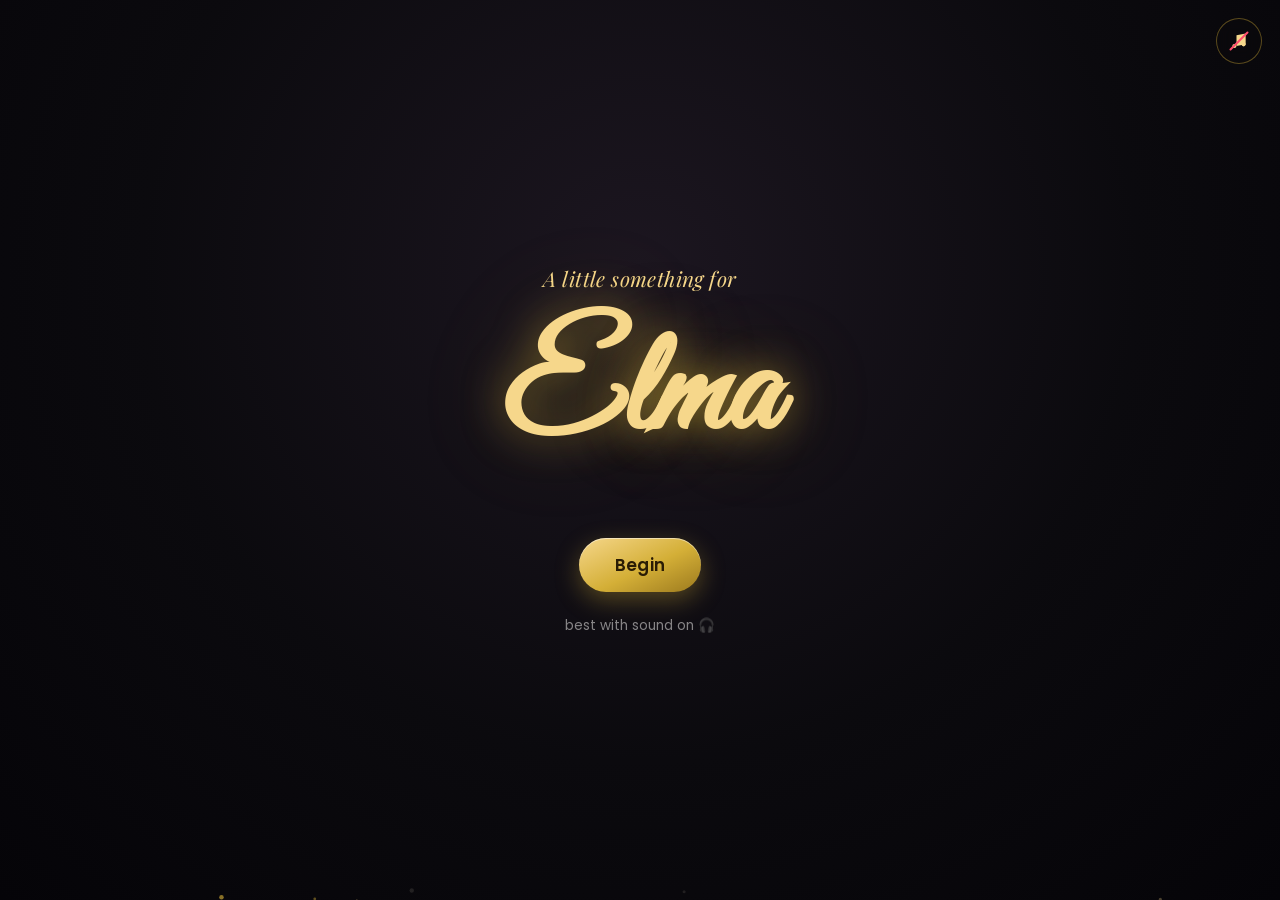
<file: index.html>
<!DOCTYPE html>
<html lang="en">
<head>
<meta charset="UTF-8">
<meta name="viewport" content="width=device-width, initial-scale=1, viewport-fit=cover">
<title>Happy Birthday, Elma</title>
<meta name="description" content="A little cinematic surprise for Elma.">
<link rel="icon" href="data:image/svg+xml,<svg xmlns=%22http://www.w3.org/2000/svg%22 viewBox=%220 0 100 100%22><text y=%22.9em%22 font-size=%2290%22>🎂</text></svg>">
<link rel="preconnect" href="https://fonts.googleapis.com">
<link rel="preconnect" href="https://fonts.gstatic.com" crossorigin>
<link href="https://fonts.googleapis.com/css2?family=Great+Vibes&family=Playfair+Display:ital,wght@0,500;0,600;0,700;1,500&family=Poppins:wght@300;400;500;600;700&family=Caveat:wght@500;600;700&display=swap" rel="stylesheet">
<link rel="stylesheet" href="style.css">
</head>
<body>

<canvas id="bg-canvas" aria-hidden="true"></canvas>
<canvas id="fx-canvas" aria-hidden="true"></canvas>

<button id="music-toggle" type="button" aria-pressed="false" aria-label="Play background music">
  <svg class="icon-note" viewBox="0 0 24 24" width="20" height="20" aria-hidden="true">
    <path fill="currentColor" d="M9 18V5l11-2v13"></path>
    <circle cx="6.5" cy="18" r="2.5" fill="currentColor"></circle>
    <circle cx="17.5" cy="16" r="2.5" fill="currentColor"></circle>
  </svg>
  <span class="mute-slash" aria-hidden="true"></span>
</button>

<main id="app">

  <!-- ================= OPENING ================= -->
  <section class="scene" id="scene-opening">
    <div class="scene-inner center-stage">
      <p class="opening-eyebrow fade-in-el">A little something for</p>
      <h1 class="opening-name fade-in-el">Elma</h1>
      <button id="begin-btn" class="btn btn-gold fade-in-el" type="button">Begin</button>
      <p class="opening-hint fade-in-el">best with sound on 🎧</p>
    </div>
  </section>

  <!-- ================= SCENE 1 — 3·2·1 BIRTHDAY ================= -->
  <section class="scene" id="scene-1">
    <div class="scene1-lines" aria-hidden="true"></div>
    <div class="scene-inner center-stage">

      <div class="countdown-wrap" id="countdown-wrap">
        <span class="countdown-number" id="countdown-number">3</span>
      </div>

      <div class="hero-reveal" id="hero-reveal">
        <p class="hero-eyebrow">Happy Birthday</p>
        <h1 class="hero-name">Elma</h1>
      </div>

      <div class="cake-stage" id="cake-stage">
        <svg class="cake-svg" viewBox="0 0 320 220" xmlns="http://www.w3.org/2000/svg">
          <defs>
            <radialGradient id="plateGlow" cx="50%" cy="40%" r="60%">
              <stop offset="0%" stop-color="#3a2f10"></stop>
              <stop offset="100%" stop-color="#0b0a0e" stop-opacity="0"></stop>
            </radialGradient>
            <linearGradient id="chocBottom" x1="0" y1="0" x2="0" y2="1">
              <stop offset="0%" stop-color="#6b4022"></stop>
              <stop offset="55%" stop-color="#472a15"></stop>
              <stop offset="100%" stop-color="#2c1a0d"></stop>
            </linearGradient>
            <linearGradient id="chocTop" x1="0" y1="0" x2="0" y2="1">
              <stop offset="0%" stop-color="#7a4c28"></stop>
              <stop offset="55%" stop-color="#4f3018"></stop>
              <stop offset="100%" stop-color="#301c0e"></stop>
            </linearGradient>
            <linearGradient id="goldDrip" x1="0" y1="0" x2="0" y2="1">
              <stop offset="0%" stop-color="#f6d78b"></stop>
              <stop offset="55%" stop-color="#d4af37"></stop>
              <stop offset="100%" stop-color="#9c7a1e"></stop>
            </linearGradient>
            <linearGradient id="roseRibbon" x1="0" y1="0" x2="0" y2="1">
              <stop offset="0%" stop-color="#ffc2d1"></stop>
              <stop offset="100%" stop-color="#e0607e"></stop>
            </linearGradient>
            <radialGradient id="roseCenter" cx="50%" cy="35%" r="65%">
              <stop offset="0%" stop-color="#fff3df"></stop>
              <stop offset="100%" stop-color="#f6d78b"></stop>
            </radialGradient>
            <linearGradient id="candleGrad" x1="0" y1="0" x2="1" y2="0">
              <stop offset="0%" stop-color="#f6d78b"></stop>
              <stop offset="50%" stop-color="#ffffff"></stop>
              <stop offset="100%" stop-color="#d4af37"></stop>
            </linearGradient>
            <radialGradient id="flameOuter" cx="50%" cy="70%" r="60%">
              <stop offset="0%" stop-color="#fff3c4"></stop>
              <stop offset="40%" stop-color="#ffb347"></stop>
              <stop offset="100%" stop-color="#ff7a3d" stop-opacity="0"></stop>
            </radialGradient>
            <filter id="flameGlow" x="-100%" y="-100%" width="300%" height="300%">
              <feGaussianBlur stdDeviation="3.2" result="b"></feGaussianBlur>
              <feMerge>
                <feMergeNode in="b"></feMergeNode>
                <feMergeNode in="SourceGraphic"></feMergeNode>
              </feMerge>
            </filter>
          </defs>

          <ellipse cx="160" cy="196" rx="150" ry="20" fill="url(#plateGlow)"></ellipse>
          <ellipse cx="160" cy="192" rx="124" ry="10" fill="#000" opacity="0.35"></ellipse>
          <ellipse cx="160" cy="188" rx="122" ry="8" fill="#d4af37" opacity="0.5"></ellipse>

          <rect x="52" y="118" width="216" height="72" rx="14" fill="url(#chocBottom)"></rect>
          <path d="M52,118 L268,118 L268,124 C264.4,131.0 258.9,135.7 256.0,135.7 C253.1,135.7 247.6,131.0 244.0,124.0 C240.4,138.7 234.9,148.4 232.0,148.4 C229.1,148.4 223.6,138.7 220.0,124.0 C216.4,130.0 210.9,134.0 208.0,134.0 C205.1,134.0 199.6,130.0 196.0,124.0 C192.4,130.0 186.9,134.0 184.0,134.0 C181.1,134.0 175.6,130.0 172.0,124.0 C168.4,135.9 162.9,143.8 160.0,143.8 C157.1,143.8 151.6,135.9 148.0,124.0 C144.4,135.6 138.9,143.3 136.0,143.3 C133.1,143.3 127.6,135.6 124.0,124.0 C120.4,132.5 114.9,138.1 112.0,138.1 C109.1,138.1 103.6,132.5 100.0,124.0 C96.4,134.8 90.9,142.0 88.0,142.0 C85.1,142.0 79.6,134.8 76.0,124.0 C72.4,130.7 66.9,135.2 64.0,135.2 C61.1,135.2 55.6,130.7 52.0,124.0 Z" fill="url(#goldDrip)" opacity="0.92"></path>

          <rect x="52" y="160" width="216" height="8" fill="url(#roseRibbon)" opacity="0.9"></rect>
          <g class="ribbon-bow" transform="translate(160,164)">
            <path d="M0,0 C-4,-9 -17,-9 -17,0 C-17,7 -6,5.5 0,0 Z" fill="url(#roseRibbon)"></path>
            <path d="M0,0 C4,-9 17,-9 17,0 C17,7 6,5.5 0,0 Z" fill="url(#roseRibbon)"></path>
            <rect x="-4" y="-4" width="8" height="8" rx="2" fill="#fff3df"></rect>
          </g>

          <rect x="100" y="60" width="120" height="64" rx="10" fill="url(#chocTop)"></rect>
          <path d="M100,60 L220,60 L220,66 C217.4,78.0 213.5,86.1 211.4,86.1 C209.4,86.1 205.4,78.0 202.9,66.0 C200.3,83.4 196.3,94.9 194.3,94.9 C192.2,94.9 188.3,83.4 185.7,66.0 C183.1,82.3 179.2,93.2 177.1,93.2 C175.1,93.2 171.1,82.3 168.6,66.0 C166.0,81.7 162.1,92.2 160.0,92.2 C157.9,92.2 154.0,81.7 151.4,66.0 C148.9,87.8 144.9,102.3 142.9,102.3 C140.8,102.3 136.9,87.8 134.3,66.0 C131.7,83.0 127.8,94.3 125.7,94.3 C123.7,94.3 119.7,83.0 117.1,66.0 C114.6,81.6 110.6,92.0 108.6,92.0 C106.5,92.0 102.6,81.6 100.0,66.0 Z" fill="#241207"></path>

          <g class="frosting-dots">
            <circle cx="106" cy="60" r="5" fill="#fff3df"></circle>
            <circle cx="122" cy="58" r="5" fill="#fff3df"></circle>
            <circle cx="138" cy="60" r="5" fill="#fff3df"></circle>
            <circle cx="160" cy="57" r="5.5" fill="#fff3df"></circle>
            <circle cx="182" cy="60" r="5" fill="#fff3df"></circle>
            <circle cx="198" cy="58" r="5" fill="#fff3df"></circle>
            <circle cx="214" cy="60" r="5" fill="#fff3df"></circle>
          </g>

          <g class="sprinkles">
            <circle cx="130" cy="80" r="2.4" fill="#ffb3c6"></circle>
            <circle cx="150" cy="95" r="2" fill="#f6d78b"></circle>
            <circle cx="175" cy="82" r="2.2" fill="#ffffff"></circle>
            <circle cx="190" cy="100" r="2" fill="#ff8fa3"></circle>
            <circle cx="205" cy="85" r="2.3" fill="#f6d78b"></circle>
          </g>

          <g class="sugar-roses">
            <g transform="translate(128,50) scale(0.85)">
              <ellipse cx="0" cy="-5" rx="4" ry="6" fill="#ffc2d1" transform="rotate(0)"></ellipse>
              <ellipse cx="0" cy="-5" rx="4" ry="6" fill="#ff8fa3" transform="rotate(72)"></ellipse>
              <ellipse cx="0" cy="-5" rx="4" ry="6" fill="#ffc2d1" transform="rotate(144)"></ellipse>
              <ellipse cx="0" cy="-5" rx="4" ry="6" fill="#ff8fa3" transform="rotate(216)"></ellipse>
              <ellipse cx="0" cy="-5" rx="4" ry="6" fill="#ffc2d1" transform="rotate(288)"></ellipse>
              <circle r="2.6" fill="url(#roseCenter)"></circle>
            </g>
            <g transform="translate(192,50) scale(0.85)">
              <ellipse cx="0" cy="-5" rx="4" ry="6" fill="#ff8fa3" transform="rotate(0)"></ellipse>
              <ellipse cx="0" cy="-5" rx="4" ry="6" fill="#ffc2d1" transform="rotate(72)"></ellipse>
              <ellipse cx="0" cy="-5" rx="4" ry="6" fill="#ff8fa3" transform="rotate(144)"></ellipse>
              <ellipse cx="0" cy="-5" rx="4" ry="6" fill="#ffc2d1" transform="rotate(216)"></ellipse>
              <ellipse cx="0" cy="-5" rx="4" ry="6" fill="#ff8fa3" transform="rotate(288)"></ellipse>
              <circle r="2.6" fill="url(#roseCenter)"></circle>
            </g>
            <g transform="translate(110,62) scale(0.6)">
              <ellipse cx="0" cy="-5" rx="4" ry="6" fill="#ffc2d1" transform="rotate(0)"></ellipse>
              <ellipse cx="0" cy="-5" rx="4" ry="6" fill="#ff8fa3" transform="rotate(72)"></ellipse>
              <ellipse cx="0" cy="-5" rx="4" ry="6" fill="#ffc2d1" transform="rotate(144)"></ellipse>
              <ellipse cx="0" cy="-5" rx="4" ry="6" fill="#ff8fa3" transform="rotate(216)"></ellipse>
              <ellipse cx="0" cy="-5" rx="4" ry="6" fill="#ffc2d1" transform="rotate(288)"></ellipse>
              <circle r="2.6" fill="url(#roseCenter)"></circle>
            </g>
            <g transform="translate(210,62) scale(0.6)">
              <ellipse cx="0" cy="-5" rx="4" ry="6" fill="#ff8fa3" transform="rotate(0)"></ellipse>
              <ellipse cx="0" cy="-5" rx="4" ry="6" fill="#ffc2d1" transform="rotate(72)"></ellipse>
              <ellipse cx="0" cy="-5" rx="4" ry="6" fill="#ff8fa3" transform="rotate(144)"></ellipse>
              <ellipse cx="0" cy="-5" rx="4" ry="6" fill="#ffc2d1" transform="rotate(216)"></ellipse>
              <ellipse cx="0" cy="-5" rx="4" ry="6" fill="#ff8fa3" transform="rotate(288)"></ellipse>
              <circle r="2.6" fill="url(#roseCenter)"></circle>
            </g>
          </g>

          <g id="candle-flame" class="flame-group" tabindex="0" role="button" aria-label="Blow out the candle">
            <rect x="155" y="30" width="10" height="32" rx="2" fill="url(#candleGrad)"></rect>
            <rect x="155" y="42" width="10" height="4" fill="#ff4d6d" opacity="0.85"></rect>
            <g class="flame" filter="url(#flameGlow)">
              <ellipse cx="160" cy="18" rx="10" ry="14" fill="url(#flameOuter)"></ellipse>
              <ellipse cx="160" cy="21" rx="4" ry="7" fill="#fff9e8"></ellipse>
            </g>
            <circle class="smoke-puff" cx="160" cy="16" r="2" fill="#cfcfd6" opacity="0"></circle>
            <circle cx="160" cy="18" r="22" fill="transparent"></circle>
          </g>
        </svg>
        <p class="candle-caption" id="candle-caption">Make a wish, Elma 🕯️</p>
      </div>

      <button id="scene1-continue-btn" class="btn btn-outline appear" type="button">Continue</button>
    </div>
  </section>

  <!-- ================= SCENE 2 — SPRING / FUN ================= -->
  <section class="scene" id="scene-2">
    <div class="spring-sky"></div>
    <div class="spring-sun"></div>
    <div class="birds-layer" id="birds-layer-2" aria-hidden="true"></div>
    <div class="spring-hills"></div>

    <svg class="plants plants-left" viewBox="0 0 140 320" xmlns="http://www.w3.org/2000/svg" aria-hidden="true">
      <path d="M20,320 C10,240 30,180 18,100" stroke="#2f6b3d" stroke-width="6" fill="none" stroke-linecap="round"></path>
      <g class="leaf leaf-a"><ellipse cx="18" cy="150" rx="26" ry="12" fill="#5cb270" transform="rotate(-30 18 150)"></ellipse></g>
      <g class="leaf leaf-b"><ellipse cx="14" cy="200" rx="30" ry="13" fill="#3f8a4f" transform="rotate(20 14 200)"></ellipse></g>
      <g class="leaf leaf-c"><ellipse cx="22" cy="250" rx="28" ry="12" fill="#5cb270" transform="rotate(-15 22 250)"></ellipse></g>
      <circle class="bud" cx="18" cy="98" r="10" fill="#ffc2d1"></circle>
      <circle class="bud" cx="18" cy="98" r="5" fill="#ff8fa3"></circle>
    </svg>

    <svg class="plants plants-right" viewBox="0 0 140 320" xmlns="http://www.w3.org/2000/svg" aria-hidden="true">
      <path d="M120,320 C132,230 108,170 122,90" stroke="#2f6b3d" stroke-width="6" fill="none" stroke-linecap="round"></path>
      <g class="leaf leaf-a"><ellipse cx="122" cy="140" rx="28" ry="13" fill="#3f8a4f" transform="rotate(28 122 140)"></ellipse></g>
      <g class="leaf leaf-b"><ellipse cx="128" cy="195" rx="30" ry="13" fill="#5cb270" transform="rotate(-22 128 195)"></ellipse></g>
      <g class="leaf leaf-c"><ellipse cx="118" cy="245" rx="26" ry="12" fill="#3f8a4f" transform="rotate(16 118 245)"></ellipse></g>
      <circle class="bud" cx="122" cy="88" r="10" fill="#ffe1ea"></circle>
      <circle class="bud" cx="122" cy="88" r="5" fill="#ffb3c6"></circle>
    </svg>

    <div class="grass-strip" aria-hidden="true"></div>

    <div class="scene-inner center-stage scene2-inner">
      <p class="reveal-line scene2-line">Hmm... look who's a year older today 👀</p>
      <p class="reveal-line scene2-line">Don't worry — still the same Angry Bird we all love 🕊️ </p>
      <p class="reveal-line scene2-line scene2-line-small">(just a little wiser now. maybe.) 😌</p>
      <button id="scene2-continue-btn" class="btn btn-outline appear" type="button">Keep Going</button>
    </div>
  </section>

  <!-- ================= SCENE 3a — YES / NO ================= -->
  <section class="scene" id="scene-yesno">
    <div class="balloon-layer" id="balloon-layer-yesno" aria-hidden="true"></div>
    <div class="scene-inner center-stage">
      <div class="yesno-card">
        <p class="yesno-question">Do you want to see something special for you?</p>
        <div class="yesno-buttons">
          <button id="yes-btn" class="btn btn-gold" type="button">Yes 💛</button>
          <button id="no-btn" class="btn btn-outline" type="button">No</button>
        </div>
        <p class="no-reaction" id="no-reaction-text" aria-live="polite"></p>
        <p class="yesno-nudge" id="yesno-nudge">(just say yes 😉)</p>
      </div>
    </div>
  </section>

  <!-- ================= SCENE 6 — NO REACTION (optional branch) ================= -->
  <section class="scene" id="scene-6">
    <div class="ember-glow" aria-hidden="true"></div>
    <div class="scene-inner center-stage">
      <svg class="scene6-bird" viewBox="0 0 160 160" xmlns="http://www.w3.org/2000/svg" aria-hidden="true">
        <g class="bird-shake">
          <path class="wing wing-left" d="M60,85 C30,75 15,90 10,75 C25,70 45,68 60,78 Z" fill="#c23a4d"></path>
          <path class="wing wing-right" d="M100,85 C130,75 145,90 150,75 C135,70 115,68 100,78 Z" fill="#c23a4d"></path>
          <ellipse cx="80" cy="95" rx="42" ry="36" fill="#ff4d6d"></ellipse>
          <circle cx="80" cy="55" r="30" fill="#ff4d6d"></circle>
          <path class="brow brow-left" d="M56,44 L70,50" stroke="#3a0d16" stroke-width="4" stroke-linecap="round"></path>
          <path class="brow brow-right" d="M104,44 L90,50" stroke="#3a0d16" stroke-width="4" stroke-linecap="round"></path>
          <circle cx="68" cy="56" r="6" fill="#1a0509"></circle>
          <circle cx="92" cy="56" r="6" fill="#1a0509"></circle>
          <path d="M72,66 L88,66 L80,78 Z" fill="#f6d78b"></path>
          <path d="M64,28 L70,10 M78,24 L80,6 M92,28 L86,10" stroke="#c23a4d" stroke-width="5" stroke-linecap="round"></path>
          <path class="steam steam-1" d="M30,40 C26,32 34,28 30,20" stroke="#ffd6de" stroke-width="2.4" fill="none" stroke-linecap="round"></path>
          <path class="steam steam-2" d="M130,40 C134,32 126,28 130,20" stroke="#ffd6de" stroke-width="2.4" fill="none" stroke-linecap="round"></path>
        </g>
      </svg>
      <p class="reveal-line scene6-line scene6-line-big">OKAY. THAT'S IT. 😤</p>
      <p class="reveal-line scene6-line">Someone's being a real Angry Bird right now 🦅💢</p>
      <p class="reveal-line scene6-line scene6-line-small">Let's go back and try that Yes button, shall we?</p>
      <button id="goback-btn" class="btn btn-outline appear" type="button">Go Back</button>
    </div>
  </section>

  <!-- ================= SCENE 3b — THREE GIFTS ================= -->
  <section class="scene" id="scene-gifts">
    <div class="balloon-layer" id="balloon-layer-gifts" aria-hidden="true"></div>
    <div class="scene-inner center-stage">
      <p class="gifts-heading reveal-line">Pick a gift... any gift 🎁</p>

      <div class="gifts-row">
        <div class="gift-box gift-left" data-gift="left" tabindex="0" role="button" aria-label="Open the left gift">
          <span class="gift-tag">?</span>
          <div class="gift-box-inner">
            <div class="gift-envelope"><span class="envelope-flap"></span></div>
            <div class="gift-lid"><span class="gift-ribbon-v"></span><span class="gift-bow"></span></div>
            <div class="gift-body"><span class="gift-ribbon-v"></span><span class="gift-ribbon-h"></span></div>
          </div>
        </div>

        <div class="gift-box gift-center" data-gift="center" tabindex="0" role="button" aria-label="Open the center gift">
          <span class="gift-tag">?</span>
          <div class="gift-box-inner">
            <div class="gift-envelope"><span class="envelope-flap"></span></div>
            <div class="gift-lid"><span class="gift-ribbon-v"></span><span class="gift-bow"></span></div>
            <div class="gift-body"><span class="gift-ribbon-v"></span><span class="gift-ribbon-h"></span></div>
          </div>
        </div>

        <div class="gift-box gift-right" data-gift="right" tabindex="0" role="button" aria-label="Open the right gift">
          <span class="gift-tag">?</span>
          <div class="gift-box-inner">
            <div class="gift-envelope"><span class="envelope-flap"></span></div>
            <div class="gift-lid"><span class="gift-ribbon-v"></span><span class="gift-bow"></span></div>
            <div class="gift-body"><span class="gift-ribbon-v"></span><span class="gift-ribbon-h"></span></div>
          </div>
        </div>
      </div>

      <button id="gifts-next-btn" class="btn btn-gold appear" type="button">Next</button>
    </div>

    <div class="message-panel" id="message-panel" aria-hidden="true">
      <div class="message-panel-card">
        <button id="message-close-btn" class="message-close" type="button" aria-label="Close">✕</button>
      <div class="message-panel-photo" id="message-panel-photo">
  <img src="centerpic.jpeg"
       alt=""
       class="real-photo"
       style="width: 110%; max-width: none; height: 300px; object-fit: cover; margin-left: -5%;"
       onload="this.classList.add('loaded'); this.nextElementSibling.style.display='none';"
       onerror="this.style.display='none';">
          <div class="photo-placeholder">
            <svg viewBox="0 0 48 48" width="34" height="34" aria-hidden="true"><path fill="currentColor" d="M9 12h4l2-3h14l2 3h4a3 3 0 013 3v20a3 3 0 01-3 3H9a3 3 0 01-3-3V15a3 3 0 013-3z" opacity=".5"></path><circle cx="24" cy="25" r="7" fill="currentColor"></circle></svg>
            <span>drop centerpic.jpeg into a "set image" folder next to index.html</span>
          </div>
        </div>
        <h3 class="message-panel-title" id="message-panel-title"></h3>
        <div class="message-panel-body" id="message-panel-body"></div>
      </div>
    </div>
  </section>

  <!-- ================= SCENE 4 — NEXT EXCITEMENT ================= -->
  <section class="scene" id="scene-4">
    <div class="crystal-bg"></div>
    <div class="birds-layer" id="birds-layer-4" aria-hidden="true"></div>
    <div class="curtain-strips side-left" aria-hidden="true">
      <span class="curtain-strip tone-crystal"></span><span class="curtain-strip tone-crystal"></span><span class="curtain-strip tone-crystal"></span><span class="curtain-strip tone-crystal"></span><span class="curtain-strip tone-crystal"></span>
    </div>
    <div class="curtain-strips side-right" aria-hidden="true">
      <span class="curtain-strip tone-crystal"></span><span class="curtain-strip tone-crystal"></span><span class="curtain-strip tone-crystal"></span><span class="curtain-strip tone-crystal"></span><span class="curtain-strip tone-crystal"></span>
    </div>
    <div class="scene-inner center-stage">
      <p class="reveal-line scene4-line scene4-line-big">One more thing before tonight ends... ✨</p>
      <p class="reveal-line scene4-line">Something special is still waiting for you.</p>
      <p class="reveal-line scene4-line scene4-line-finale">One Last Special Thing&hellip;</p>
      <button id="scene4-continue-btn" class="btn btn-outline btn-crystal appear" type="button">Continue</button>
    </div>
  </section>

  <!-- ================= SCENE 5 — CURTAIN -> FINAL GIFT REVEAL ================= -->
  <section class="scene" id="scene-5">
    <div class="room-bg" aria-hidden="true"></div>
    <div class="room-floor" aria-hidden="true"></div>

    <div class="curtain-strips side-left" aria-hidden="true">
      <span class="curtain-strip tone-gold"></span><span class="curtain-strip tone-gold"></span><span class="curtain-strip tone-gold"></span><span class="curtain-strip tone-gold"></span><span class="curtain-strip tone-gold"></span>
    </div>
    <div class="curtain-strips side-right" aria-hidden="true">
      <span class="curtain-strip tone-gold"></span><span class="curtain-strip tone-gold"></span><span class="curtain-strip tone-gold"></span><span class="curtain-strip tone-gold"></span><span class="curtain-strip tone-gold"></span>
    </div>

    <div class="scene-inner center-stage">
      <div class="final-gift-frame">
       <img src="lastgift.jpg" alt="A gift for Elma" class="final-gift-photo"
     style="width: 112%; max-width: none; margin-left: -6%; height: 100%; object-fit: cover;"
     onload="this.classList.add('loaded'); this.nextElementSibling.style.display='none';"
     onerror="this.style.display='none';">
        <div class="final-gift-placeholder">
          <svg viewBox="0 0 48 48" width="30" height="30" aria-hidden="true"><path fill="currentColor" d="M9 12h4l2-3h14l2 3h4a3 3 0 013 3v20a3 3 0 01-3 3H9a3 3 0 01-3-3V15a3 3 0 013-3z" opacity=".5"></path><circle cx="24" cy="25" r="7" fill="currentColor"></circle></svg>
          <span>drop lastgift.jpg into the "set image" folder</span>
        </div>
      </div>
      <div class="final-gift-shadow" aria-hidden="true"></div>

      <p class="final-caption appear" id="scene5-caption">It's all for you, Elma. Smile, And Enjoy Yawarrr😉💖✨</p>
      <button id="scene5-continue-btn" class="btn btn-outline appear" type="button">Continue</button>
    </div>
  </section>

  <!-- ================= FINAL ENDING ================= -->
  <section class="scene" id="scene-final">
    <div class="scene-inner center-stage">
      <div class="final-card">
        <p class="final-line">My dearest Elma,</p>
        <p class="final-line">Another year around the sun, and somehow you just keep getting better. I hope today reminded you how loved you are.</p>
        <p class="final-line">We're not what we used to be, but some part of what we had still means something to me — and I don't think that ever fully goes away.</p>
        <p class="final-line">Thank you for the friendship we had, and for everything I learned from knowing you. This whole thing — every scene, every button, every small detail — was made with real care, because you deserve that.</p>
        <p class="final-line final-signoff">Happy Birthday, Angry Bird.🕊️💛</p>
      </div>
      <button id="replay-btn" class="btn btn-gold appear" type="button">Replay</button>
    </div>
  </section>

</main>

<script src="particles.js"></script>
<script src="animations.js"></script>
<script src="music.js"></script>
<script src="gifts.js"></script>
<script src="scenes.js"></script>
<script src="script.js"></script>
</body>
</html>
</file>
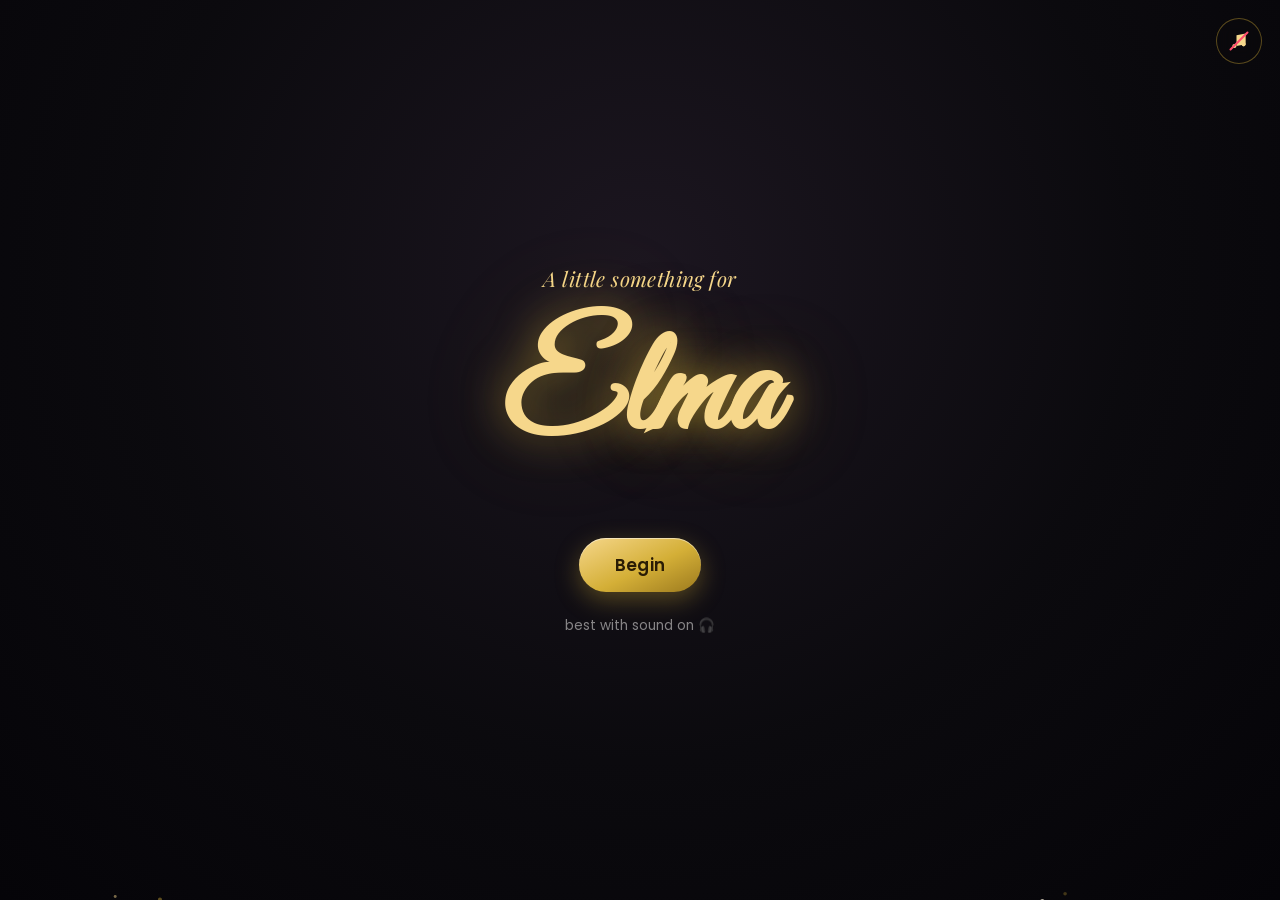
<file: Demo/index.html>
<!DOCTYPE html>
<html lang="en">
<head>
<meta charset="UTF-8">
<meta name="viewport" content="width=device-width, initial-scale=1, viewport-fit=cover">
<title>Happy Birthday, Elma</title>
<meta name="description" content="A little cinematic surprise for Elma.">
<link rel="icon" href="data:image/svg+xml,<svg xmlns=%22http://www.w3.org/2000/svg%22 viewBox=%220 0 100 100%22><text y=%22.9em%22 font-size=%2290%22>🎂</text></svg>">
<link rel="preconnect" href="https://fonts.googleapis.com">
<link rel="preconnect" href="https://fonts.gstatic.com" crossorigin>
<link href="https://fonts.googleapis.com/css2?family=Great+Vibes&family=Playfair+Display:ital,wght@0,500;0,600;0,700;1,500&family=Poppins:wght@300;400;500;600;700&family=Caveat:wght@500;600;700&display=swap" rel="stylesheet">
<link rel="stylesheet" href="style.css">
</head>
<body>

<canvas id="bg-canvas" aria-hidden="true"></canvas>
<canvas id="fx-canvas" aria-hidden="true"></canvas>

<button id="music-toggle" type="button" aria-pressed="false" aria-label="Play background music">
  <svg class="icon-note" viewBox="0 0 24 24" width="20" height="20" aria-hidden="true">
    <path fill="currentColor" d="M9 18V5l11-2v13"></path>
    <circle cx="6.5" cy="18" r="2.5" fill="currentColor"></circle>
    <circle cx="17.5" cy="16" r="2.5" fill="currentColor"></circle>
  </svg>
  <span class="mute-slash" aria-hidden="true"></span>
</button>

<main id="app">

  <!-- ================= OPENING ================= -->
  <section class="scene" id="scene-opening">
    <div class="scene-inner center-stage">
      <p class="opening-eyebrow fade-in-el">A little something for</p>
      <h1 class="opening-name fade-in-el">Elma</h1>
      <button id="begin-btn" class="btn btn-gold fade-in-el" type="button">Begin</button>
      <p class="opening-hint fade-in-el">best with sound on 🎧</p>
    </div>
  </section>

  <!-- ================= SCENE 1 — 3·2·1 BIRTHDAY ================= -->
  <section class="scene" id="scene-1">
    <div class="scene1-lines" aria-hidden="true"></div>
    <div class="scene-inner center-stage">

      <div class="countdown-wrap" id="countdown-wrap">
        <span class="countdown-number" id="countdown-number">3</span>
      </div>

      <div class="hero-reveal" id="hero-reveal">
        <p class="hero-eyebrow">Happy Birthday</p>
        <h1 class="hero-name">Elma</h1>
      </div>

      <div class="cake-stage" id="cake-stage">
        <svg class="cake-svg" viewBox="0 0 320 220" xmlns="http://www.w3.org/2000/svg">
          <defs>
            <radialGradient id="plateGlow" cx="50%" cy="40%" r="60%">
              <stop offset="0%" stop-color="#3a2f10"></stop>
              <stop offset="100%" stop-color="#0b0a0e" stop-opacity="0"></stop>
            </radialGradient>
            <linearGradient id="chocBottom" x1="0" y1="0" x2="0" y2="1">
              <stop offset="0%" stop-color="#6b4022"></stop>
              <stop offset="55%" stop-color="#472a15"></stop>
              <stop offset="100%" stop-color="#2c1a0d"></stop>
            </linearGradient>
            <linearGradient id="chocTop" x1="0" y1="0" x2="0" y2="1">
              <stop offset="0%" stop-color="#7a4c28"></stop>
              <stop offset="55%" stop-color="#4f3018"></stop>
              <stop offset="100%" stop-color="#301c0e"></stop>
            </linearGradient>
            <linearGradient id="goldDrip" x1="0" y1="0" x2="0" y2="1">
              <stop offset="0%" stop-color="#f6d78b"></stop>
              <stop offset="55%" stop-color="#d4af37"></stop>
              <stop offset="100%" stop-color="#9c7a1e"></stop>
            </linearGradient>
            <linearGradient id="roseRibbon" x1="0" y1="0" x2="0" y2="1">
              <stop offset="0%" stop-color="#ffc2d1"></stop>
              <stop offset="100%" stop-color="#e0607e"></stop>
            </linearGradient>
            <radialGradient id="roseCenter" cx="50%" cy="35%" r="65%">
              <stop offset="0%" stop-color="#fff3df"></stop>
              <stop offset="100%" stop-color="#f6d78b"></stop>
            </radialGradient>
            <linearGradient id="candleGrad" x1="0" y1="0" x2="1" y2="0">
              <stop offset="0%" stop-color="#f6d78b"></stop>
              <stop offset="50%" stop-color="#ffffff"></stop>
              <stop offset="100%" stop-color="#d4af37"></stop>
            </linearGradient>
            <radialGradient id="flameOuter" cx="50%" cy="70%" r="60%">
              <stop offset="0%" stop-color="#fff3c4"></stop>
              <stop offset="40%" stop-color="#ffb347"></stop>
              <stop offset="100%" stop-color="#ff7a3d" stop-opacity="0"></stop>
            </radialGradient>
            <filter id="flameGlow" x="-100%" y="-100%" width="300%" height="300%">
              <feGaussianBlur stdDeviation="3.2" result="b"></feGaussianBlur>
              <feMerge>
                <feMergeNode in="b"></feMergeNode>
                <feMergeNode in="SourceGraphic"></feMergeNode>
              </feMerge>
            </filter>
          </defs>

          <ellipse cx="160" cy="196" rx="150" ry="20" fill="url(#plateGlow)"></ellipse>
          <ellipse cx="160" cy="192" rx="124" ry="10" fill="#000" opacity="0.35"></ellipse>
          <ellipse cx="160" cy="188" rx="122" ry="8" fill="#d4af37" opacity="0.5"></ellipse>

          <rect x="52" y="118" width="216" height="72" rx="14" fill="url(#chocBottom)"></rect>
          <path d="M52,118 L268,118 L268,124 C264.4,131.0 258.9,135.7 256.0,135.7 C253.1,135.7 247.6,131.0 244.0,124.0 C240.4,138.7 234.9,148.4 232.0,148.4 C229.1,148.4 223.6,138.7 220.0,124.0 C216.4,130.0 210.9,134.0 208.0,134.0 C205.1,134.0 199.6,130.0 196.0,124.0 C192.4,130.0 186.9,134.0 184.0,134.0 C181.1,134.0 175.6,130.0 172.0,124.0 C168.4,135.9 162.9,143.8 160.0,143.8 C157.1,143.8 151.6,135.9 148.0,124.0 C144.4,135.6 138.9,143.3 136.0,143.3 C133.1,143.3 127.6,135.6 124.0,124.0 C120.4,132.5 114.9,138.1 112.0,138.1 C109.1,138.1 103.6,132.5 100.0,124.0 C96.4,134.8 90.9,142.0 88.0,142.0 C85.1,142.0 79.6,134.8 76.0,124.0 C72.4,130.7 66.9,135.2 64.0,135.2 C61.1,135.2 55.6,130.7 52.0,124.0 Z" fill="url(#goldDrip)" opacity="0.92"></path>

          <rect x="52" y="160" width="216" height="8" fill="url(#roseRibbon)" opacity="0.9"></rect>
          <g class="ribbon-bow" transform="translate(160,164)">
            <path d="M0,0 C-4,-9 -17,-9 -17,0 C-17,7 -6,5.5 0,0 Z" fill="url(#roseRibbon)"></path>
            <path d="M0,0 C4,-9 17,-9 17,0 C17,7 6,5.5 0,0 Z" fill="url(#roseRibbon)"></path>
            <rect x="-4" y="-4" width="8" height="8" rx="2" fill="#fff3df"></rect>
          </g>

          <rect x="100" y="60" width="120" height="64" rx="10" fill="url(#chocTop)"></rect>
          <path d="M100,60 L220,60 L220,66 C217.4,78.0 213.5,86.1 211.4,86.1 C209.4,86.1 205.4,78.0 202.9,66.0 C200.3,83.4 196.3,94.9 194.3,94.9 C192.2,94.9 188.3,83.4 185.7,66.0 C183.1,82.3 179.2,93.2 177.1,93.2 C175.1,93.2 171.1,82.3 168.6,66.0 C166.0,81.7 162.1,92.2 160.0,92.2 C157.9,92.2 154.0,81.7 151.4,66.0 C148.9,87.8 144.9,102.3 142.9,102.3 C140.8,102.3 136.9,87.8 134.3,66.0 C131.7,83.0 127.8,94.3 125.7,94.3 C123.7,94.3 119.7,83.0 117.1,66.0 C114.6,81.6 110.6,92.0 108.6,92.0 C106.5,92.0 102.6,81.6 100.0,66.0 Z" fill="#241207"></path>

          <g class="frosting-dots">
            <circle cx="106" cy="60" r="5" fill="#fff3df"></circle>
            <circle cx="122" cy="58" r="5" fill="#fff3df"></circle>
            <circle cx="138" cy="60" r="5" fill="#fff3df"></circle>
            <circle cx="160" cy="57" r="5.5" fill="#fff3df"></circle>
            <circle cx="182" cy="60" r="5" fill="#fff3df"></circle>
            <circle cx="198" cy="58" r="5" fill="#fff3df"></circle>
            <circle cx="214" cy="60" r="5" fill="#fff3df"></circle>
          </g>

          <g class="sprinkles">
            <circle cx="130" cy="80" r="2.4" fill="#ffb3c6"></circle>
            <circle cx="150" cy="95" r="2" fill="#f6d78b"></circle>
            <circle cx="175" cy="82" r="2.2" fill="#ffffff"></circle>
            <circle cx="190" cy="100" r="2" fill="#ff8fa3"></circle>
            <circle cx="205" cy="85" r="2.3" fill="#f6d78b"></circle>
          </g>

          <g class="sugar-roses">
            <g transform="translate(128,50) scale(0.85)">
              <ellipse cx="0" cy="-5" rx="4" ry="6" fill="#ffc2d1" transform="rotate(0)"></ellipse>
              <ellipse cx="0" cy="-5" rx="4" ry="6" fill="#ff8fa3" transform="rotate(72)"></ellipse>
              <ellipse cx="0" cy="-5" rx="4" ry="6" fill="#ffc2d1" transform="rotate(144)"></ellipse>
              <ellipse cx="0" cy="-5" rx="4" ry="6" fill="#ff8fa3" transform="rotate(216)"></ellipse>
              <ellipse cx="0" cy="-5" rx="4" ry="6" fill="#ffc2d1" transform="rotate(288)"></ellipse>
              <circle r="2.6" fill="url(#roseCenter)"></circle>
            </g>
            <g transform="translate(192,50) scale(0.85)">
              <ellipse cx="0" cy="-5" rx="4" ry="6" fill="#ff8fa3" transform="rotate(0)"></ellipse>
              <ellipse cx="0" cy="-5" rx="4" ry="6" fill="#ffc2d1" transform="rotate(72)"></ellipse>
              <ellipse cx="0" cy="-5" rx="4" ry="6" fill="#ff8fa3" transform="rotate(144)"></ellipse>
              <ellipse cx="0" cy="-5" rx="4" ry="6" fill="#ffc2d1" transform="rotate(216)"></ellipse>
              <ellipse cx="0" cy="-5" rx="4" ry="6" fill="#ff8fa3" transform="rotate(288)"></ellipse>
              <circle r="2.6" fill="url(#roseCenter)"></circle>
            </g>
            <g transform="translate(110,62) scale(0.6)">
              <ellipse cx="0" cy="-5" rx="4" ry="6" fill="#ffc2d1" transform="rotate(0)"></ellipse>
              <ellipse cx="0" cy="-5" rx="4" ry="6" fill="#ff8fa3" transform="rotate(72)"></ellipse>
              <ellipse cx="0" cy="-5" rx="4" ry="6" fill="#ffc2d1" transform="rotate(144)"></ellipse>
              <ellipse cx="0" cy="-5" rx="4" ry="6" fill="#ff8fa3" transform="rotate(216)"></ellipse>
              <ellipse cx="0" cy="-5" rx="4" ry="6" fill="#ffc2d1" transform="rotate(288)"></ellipse>
              <circle r="2.6" fill="url(#roseCenter)"></circle>
            </g>
            <g transform="translate(210,62) scale(0.6)">
              <ellipse cx="0" cy="-5" rx="4" ry="6" fill="#ff8fa3" transform="rotate(0)"></ellipse>
              <ellipse cx="0" cy="-5" rx="4" ry="6" fill="#ffc2d1" transform="rotate(72)"></ellipse>
              <ellipse cx="0" cy="-5" rx="4" ry="6" fill="#ff8fa3" transform="rotate(144)"></ellipse>
              <ellipse cx="0" cy="-5" rx="4" ry="6" fill="#ffc2d1" transform="rotate(216)"></ellipse>
              <ellipse cx="0" cy="-5" rx="4" ry="6" fill="#ff8fa3" transform="rotate(288)"></ellipse>
              <circle r="2.6" fill="url(#roseCenter)"></circle>
            </g>
          </g>

          <g id="candle-flame" class="flame-group" tabindex="0" role="button" aria-label="Blow out the candle">
            <rect x="155" y="30" width="10" height="32" rx="2" fill="url(#candleGrad)"></rect>
            <rect x="155" y="42" width="10" height="4" fill="#ff4d6d" opacity="0.85"></rect>
            <g class="flame" filter="url(#flameGlow)">
              <ellipse cx="160" cy="18" rx="10" ry="14" fill="url(#flameOuter)"></ellipse>
              <ellipse cx="160" cy="21" rx="4" ry="7" fill="#fff9e8"></ellipse>
            </g>
            <circle class="smoke-puff" cx="160" cy="16" r="2" fill="#cfcfd6" opacity="0"></circle>
            <circle cx="160" cy="18" r="22" fill="transparent"></circle>
          </g>
        </svg>
        <p class="candle-caption" id="candle-caption">Make a wish, Elma 🕯️</p>
      </div>

      <button id="scene1-continue-btn" class="btn btn-outline appear" type="button">Continue</button>
    </div>
  </section>

  <!-- ================= SCENE 2 — SPRING / FUN ================= -->
  <section class="scene" id="scene-2">
    <div class="spring-sky"></div>
    <div class="spring-sun"></div>
    <div class="birds-layer" id="birds-layer-2" aria-hidden="true"></div>
    <div class="spring-hills"></div>

    <svg class="plants plants-left" viewBox="0 0 140 320" xmlns="http://www.w3.org/2000/svg" aria-hidden="true">
      <path d="M20,320 C10,240 30,180 18,100" stroke="#2f6b3d" stroke-width="6" fill="none" stroke-linecap="round"></path>
      <g class="leaf leaf-a"><ellipse cx="18" cy="150" rx="26" ry="12" fill="#5cb270" transform="rotate(-30 18 150)"></ellipse></g>
      <g class="leaf leaf-b"><ellipse cx="14" cy="200" rx="30" ry="13" fill="#3f8a4f" transform="rotate(20 14 200)"></ellipse></g>
      <g class="leaf leaf-c"><ellipse cx="22" cy="250" rx="28" ry="12" fill="#5cb270" transform="rotate(-15 22 250)"></ellipse></g>
      <circle class="bud" cx="18" cy="98" r="10" fill="#ffc2d1"></circle>
      <circle class="bud" cx="18" cy="98" r="5" fill="#ff8fa3"></circle>
    </svg>

    <svg class="plants plants-right" viewBox="0 0 140 320" xmlns="http://www.w3.org/2000/svg" aria-hidden="true">
      <path d="M120,320 C132,230 108,170 122,90" stroke="#2f6b3d" stroke-width="6" fill="none" stroke-linecap="round"></path>
      <g class="leaf leaf-a"><ellipse cx="122" cy="140" rx="28" ry="13" fill="#3f8a4f" transform="rotate(28 122 140)"></ellipse></g>
      <g class="leaf leaf-b"><ellipse cx="128" cy="195" rx="30" ry="13" fill="#5cb270" transform="rotate(-22 128 195)"></ellipse></g>
      <g class="leaf leaf-c"><ellipse cx="118" cy="245" rx="26" ry="12" fill="#3f8a4f" transform="rotate(16 118 245)"></ellipse></g>
      <circle class="bud" cx="122" cy="88" r="10" fill="#ffe1ea"></circle>
      <circle class="bud" cx="122" cy="88" r="5" fill="#ffb3c6"></circle>
    </svg>

    <div class="grass-strip" aria-hidden="true"></div>

    <div class="scene-inner center-stage scene2-inner">
      <p class="reveal-line scene2-line">Hmm... look who's a year older today 👀</p>
      <p class="reveal-line scene2-line">Don't worry — still the same Angry Bird we all love 🕊️ </p>
      <p class="reveal-line scene2-line scene2-line-small">(just a little wiser now. maybe.) 😌</p>
      <button id="scene2-continue-btn" class="btn btn-outline appear" type="button">Keep Going</button>
    </div>
  </section>

  <!-- ================= SCENE 3a — YES / NO ================= -->
  <section class="scene" id="scene-yesno">
    <div class="balloon-layer" id="balloon-layer-yesno" aria-hidden="true"></div>
    <div class="scene-inner center-stage">
      <div class="yesno-card">
        <p class="yesno-question">Do you want to see something special for you?</p>
        <div class="yesno-buttons">
          <button id="yes-btn" class="btn btn-gold" type="button">Yes 💛</button>
          <button id="no-btn" class="btn btn-outline" type="button">No</button>
        </div>
        <p class="no-reaction" id="no-reaction-text" aria-live="polite"></p>
        <p class="yesno-nudge" id="yesno-nudge">(just say yes 😉)</p>
      </div>
    </div>
  </section>

  <!-- ================= SCENE 6 — NO REACTION (optional branch) ================= -->
  <section class="scene" id="scene-6">
    <div class="ember-glow" aria-hidden="true"></div>
    <div class="scene-inner center-stage">
      <svg class="scene6-bird" viewBox="0 0 160 160" xmlns="http://www.w3.org/2000/svg" aria-hidden="true">
        <g class="bird-shake">
          <path class="wing wing-left" d="M60,85 C30,75 15,90 10,75 C25,70 45,68 60,78 Z" fill="#c23a4d"></path>
          <path class="wing wing-right" d="M100,85 C130,75 145,90 150,75 C135,70 115,68 100,78 Z" fill="#c23a4d"></path>
          <ellipse cx="80" cy="95" rx="42" ry="36" fill="#ff4d6d"></ellipse>
          <circle cx="80" cy="55" r="30" fill="#ff4d6d"></circle>
          <path class="brow brow-left" d="M56,44 L70,50" stroke="#3a0d16" stroke-width="4" stroke-linecap="round"></path>
          <path class="brow brow-right" d="M104,44 L90,50" stroke="#3a0d16" stroke-width="4" stroke-linecap="round"></path>
          <circle cx="68" cy="56" r="6" fill="#1a0509"></circle>
          <circle cx="92" cy="56" r="6" fill="#1a0509"></circle>
          <path d="M72,66 L88,66 L80,78 Z" fill="#f6d78b"></path>
          <path d="M64,28 L70,10 M78,24 L80,6 M92,28 L86,10" stroke="#c23a4d" stroke-width="5" stroke-linecap="round"></path>
          <path class="steam steam-1" d="M30,40 C26,32 34,28 30,20" stroke="#ffd6de" stroke-width="2.4" fill="none" stroke-linecap="round"></path>
          <path class="steam steam-2" d="M130,40 C134,32 126,28 130,20" stroke="#ffd6de" stroke-width="2.4" fill="none" stroke-linecap="round"></path>
        </g>
      </svg>
      <p class="reveal-line scene6-line scene6-line-big">OKAY. THAT'S IT. 😤</p>
      <p class="reveal-line scene6-line">Someone's being a real Angry Bird right now 🦅💢</p>
      <p class="reveal-line scene6-line scene6-line-small">Let's go back and try that Yes button, shall we?</p>
      <button id="goback-btn" class="btn btn-outline appear" type="button">Go Back</button>
    </div>
  </section>

  <!-- ================= SCENE 3b — THREE GIFTS ================= -->
  <section class="scene" id="scene-gifts">
    <div class="balloon-layer" id="balloon-layer-gifts" aria-hidden="true"></div>
    <div class="scene-inner center-stage">
      <p class="gifts-heading reveal-line">Pick a gift... any gift 🎁</p>

      <div class="gifts-row">
        <div class="gift-box gift-left" data-gift="left" tabindex="0" role="button" aria-label="Open the left gift">
          <span class="gift-tag">?</span>
          <div class="gift-box-inner">
            <div class="gift-envelope"><span class="envelope-flap"></span></div>
            <div class="gift-lid"><span class="gift-ribbon-v"></span><span class="gift-bow"></span></div>
            <div class="gift-body"><span class="gift-ribbon-v"></span><span class="gift-ribbon-h"></span></div>
          </div>
        </div>

        <div class="gift-box gift-center" data-gift="center" tabindex="0" role="button" aria-label="Open the center gift">
          <span class="gift-tag">?</span>
          <div class="gift-box-inner">
            <div class="gift-envelope"><span class="envelope-flap"></span></div>
            <div class="gift-lid"><span class="gift-ribbon-v"></span><span class="gift-bow"></span></div>
            <div class="gift-body"><span class="gift-ribbon-v"></span><span class="gift-ribbon-h"></span></div>
          </div>
        </div>

        <div class="gift-box gift-right" data-gift="right" tabindex="0" role="button" aria-label="Open the right gift">
          <span class="gift-tag">?</span>
          <div class="gift-box-inner">
            <div class="gift-envelope"><span class="envelope-flap"></span></div>
            <div class="gift-lid"><span class="gift-ribbon-v"></span><span class="gift-bow"></span></div>
            <div class="gift-body"><span class="gift-ribbon-v"></span><span class="gift-ribbon-h"></span></div>
          </div>
        </div>
      </div>

      <button id="gifts-next-btn" class="btn btn-gold appear" type="button">Next</button>
    </div>

    <div class="message-panel" id="message-panel" aria-hidden="true">
      <div class="message-panel-card">
        <button id="message-close-btn" class="message-close" type="button" aria-label="Close">✕</button>
      <div class="message-panel-photo" id="message-panel-photo">
  <img src="set%20image/centerpic.jpeg"
       alt=""
       class="real-photo"
       style="width: 110%; max-width: none; height: 300px; object-fit: cover; margin-left: -5%;"
       onload="this.classList.add('loaded'); this.nextElementSibling.style.display='none';"
       onerror="this.style.display='none';">
          <div class="photo-placeholder">
            <svg viewBox="0 0 48 48" width="34" height="34" aria-hidden="true"><path fill="currentColor" d="M9 12h4l2-3h14l2 3h4a3 3 0 013 3v20a3 3 0 01-3 3H9a3 3 0 01-3-3V15a3 3 0 013-3z" opacity=".5"></path><circle cx="24" cy="25" r="7" fill="currentColor"></circle></svg>
            <span>drop centerpic.jpeg into a "set image" folder next to index.html</span>
          </div>
        </div>
        <h3 class="message-panel-title" id="message-panel-title"></h3>
        <div class="message-panel-body" id="message-panel-body"></div>
      </div>
    </div>
  </section>

  <!-- ================= SCENE 4 — NEXT EXCITEMENT ================= -->
  <section class="scene" id="scene-4">
    <div class="crystal-bg"></div>
    <div class="birds-layer" id="birds-layer-4" aria-hidden="true"></div>
    <div class="curtain-strips side-left" aria-hidden="true">
      <span class="curtain-strip tone-crystal"></span><span class="curtain-strip tone-crystal"></span><span class="curtain-strip tone-crystal"></span><span class="curtain-strip tone-crystal"></span><span class="curtain-strip tone-crystal"></span>
    </div>
    <div class="curtain-strips side-right" aria-hidden="true">
      <span class="curtain-strip tone-crystal"></span><span class="curtain-strip tone-crystal"></span><span class="curtain-strip tone-crystal"></span><span class="curtain-strip tone-crystal"></span><span class="curtain-strip tone-crystal"></span>
    </div>
    <div class="scene-inner center-stage">
      <p class="reveal-line scene4-line scene4-line-big">One more thing before tonight ends... ✨</p>
      <p class="reveal-line scene4-line">Something special is still waiting for you.</p>
      <p class="reveal-line scene4-line scene4-line-finale">One Last Special Thing&hellip;</p>
      <button id="scene4-continue-btn" class="btn btn-outline btn-crystal appear" type="button">Continue</button>
    </div>
  </section>

  <!-- ================= SCENE 5 — CURTAIN -> FINAL GIFT REVEAL ================= -->
  <section class="scene" id="scene-5">
    <div class="room-bg" aria-hidden="true"></div>
    <div class="room-floor" aria-hidden="true"></div>

    <div class="curtain-strips side-left" aria-hidden="true">
      <span class="curtain-strip tone-gold"></span><span class="curtain-strip tone-gold"></span><span class="curtain-strip tone-gold"></span><span class="curtain-strip tone-gold"></span><span class="curtain-strip tone-gold"></span>
    </div>
    <div class="curtain-strips side-right" aria-hidden="true">
      <span class="curtain-strip tone-gold"></span><span class="curtain-strip tone-gold"></span><span class="curtain-strip tone-gold"></span><span class="curtain-strip tone-gold"></span><span class="curtain-strip tone-gold"></span>
    </div>

    <div class="scene-inner center-stage">
      <div class="final-gift-frame">
       <img src="set%20image/lastgift.jpg" alt="A gift for Elma" class="final-gift-photo"
     style="width: 112%; max-width: none; margin-left: -6%; height: 100%; object-fit: cover;"
     onload="this.classList.add('loaded'); this.nextElementSibling.style.display='none';"
     onerror="this.style.display='none';">
        <div class="final-gift-placeholder">
          <svg viewBox="0 0 48 48" width="30" height="30" aria-hidden="true"><path fill="currentColor" d="M9 12h4l2-3h14l2 3h4a3 3 0 013 3v20a3 3 0 01-3 3H9a3 3 0 01-3-3V15a3 3 0 013-3z" opacity=".5"></path><circle cx="24" cy="25" r="7" fill="currentColor"></circle></svg>
          <span>drop lastgift.jpg into the "set image" folder</span>
        </div>
      </div>
      <div class="final-gift-shadow" aria-hidden="true"></div>

      <p class="final-caption appear" id="scene5-caption">It's all for you, Elma. Smile, And Enjoy Yawarrr😉💖✨</p>
      <button id="scene5-continue-btn" class="btn btn-outline appear" type="button">Continue</button>
    </div>
  </section>

  <!-- ================= FINAL ENDING ================= -->
  <section class="scene" id="scene-final">
    <div class="scene-inner center-stage">
      <div class="final-card">
        <p class="final-line">My dearest Elma,</p>
        <p class="final-line">Another year around the sun, and somehow you just keep getting better. I hope today reminded you how loved you are.</p>
        <p class="final-line">We're not what we used to be, but some part of what we had still means something to me — and I don't think that ever fully goes away.</p>
        <p class="final-line">Thank you for the friendship we had, and for everything I learned from knowing you. This whole thing — every scene, every button, every small detail — was made with real care, because you deserve that.</p>
        <p class="final-line final-signoff">Happy Birthday, Angry Bird.🕊️💛</p>
      </div>
      <button id="replay-btn" class="btn btn-gold appear" type="button">Replay</button>
    </div>
  </section>

</main>

<script src="particles.js"></script>
<script src="animations.js"></script>
<script src="music.js"></script>
<script src="gifts.js"></script>
<script src="scenes.js"></script>
<script src="script.js"></script>
</body>
</html>
</file>
<file: style.css>
/* ==========================================================================
   ELMA'S BIRTHDAY — style.css
   A cinematic, scene-based experience. Black + Gold throughline, with one
   added "world" color per scene. See README.md for the full map of scenes.
   ========================================================================== */

:root {
  /* --- core stage --- */
  --black: #0b0a0e;
  --black-deep: #050408;
  --black-soft: #16131b;
  --black-card: #1c1720;

  /* --- gold thread (used in every scene) --- */
  --gold: #d4af37;
  --gold-light: #f6d78b;
  --gold-deep: #9c7a1e;
  --gold-pale: #fff3df;

  /* --- rose / party world --- */
  --rose: #ff4d6d;
  --rose-soft: #ff8fa3;
  --pink-pale: #ffc2d1;

  /* --- spring world (scene 2 only) --- */
  --spring-green: #5cb270;
  --spring-green-light: #9fdca0;
  --spring-green-deep: #2f6b3d;
  --sky-top: #a9d8e6;
  --sky-bottom: #ffd9a0;

  /* --- crystal world (scene 4 only) --- */
  --crystal: #f7f9fc;
  --crystal-blue: #d7ecf5;
  --silver: #c9d3dc;

  --white: #fdfcf9;
  --ink: #241a10;

  /* --- type --- */
  --font-script: 'Great Vibes', cursive;
  --font-heading: 'Playfair Display', Georgia, serif;
  --font-body: 'Poppins', -apple-system, BlinkMacSystemFont, sans-serif;
  --font-hand: 'Caveat', cursive;

  /* --- motion --- */
  --ease-cinematic: cubic-bezier(0.65, 0, 0.35, 1);
  --ease-soft: cubic-bezier(0.22, 1, 0.36, 1);
  --dur-scene: 0.9s;

  color-scheme: dark;
}

/* ==========================================================================
   Reset + base
   ========================================================================== */
* , *::before, *::after { box-sizing: border-box; }

html, body {
  margin: 0;
  padding: 0;
  width: 100%;
  height: 100%;
  overflow: hidden;
  background: var(--black);
  color: var(--white);
  font-family: var(--font-body);
  -webkit-font-smoothing: antialiased;
  text-rendering: optimizeLegibility;
}

h1, h2, h3, p { margin: 0; }

button {
  font-family: inherit;
  border: none;
  background: none;
  cursor: pointer;
  color: inherit;
}

svg { display: block; overflow: visible; }

::selection { background: var(--gold); color: var(--black); }

/* ==========================================================================
   Canvases (particle layers)
   ========================================================================== */
#bg-canvas, #fx-canvas {
  position: fixed;
  inset: 0;
  width: 100%;
  height: 100%;
  pointer-events: none;
}
#bg-canvas { z-index: 2; }
#fx-canvas { z-index: 60; }

/* ==========================================================================
   App shell / scenes
   ========================================================================== */
#app {
  position: fixed;
  inset: 0;
  width: 100%;
  height: 100%;
}

.scene {
  position: fixed;
  inset: 0;
  width: 100%;
  height: 100%;
  overflow: hidden;
  opacity: 0;
  visibility: hidden;
  pointer-events: none;
  transition: opacity var(--dur-scene) var(--ease-cinematic);
  background: var(--black);
}

.scene.active {
  opacity: 1;
  visibility: visible;
  pointer-events: auto;
  z-index: 5;
}

body.scene-transitioning .scene.active { filter: blur(0px); }
body.scene-transitioning { }
.scene {
  filter: blur(0px);
  transition: opacity var(--dur-scene) var(--ease-cinematic), filter var(--dur-scene) var(--ease-cinematic);
}
body.scene-transitioning .scene:not(.active) { filter: blur(6px); }

.scene-inner {
  position: relative;
  z-index: 5;
  width: 100%;
  height: 100%;
}

.center-stage {
  display: flex;
  flex-direction: column;
  align-items: center;
  justify-content: center;
  text-align: center;
  gap: 1.1rem;
  padding: 6vh 6vw;
  padding-top: calc(6vh + env(safe-area-inset-top, 0px));
  padding-bottom: calc(6vh + env(safe-area-inset-bottom, 0px));
  height: 100%;
}

.hidden { display: none !important; }

/* ==========================================================================
   Reveal / appear utilities
   ========================================================================== */
/* .reveal-line: staggered by JS (App.Animations.revealLines) adding .show
   to each line in turn — used for scene2/scene6/scene4 dialogue and the
   final letter. */
.reveal-line {
  opacity: 0;
  transform: translateY(14px);
  transition: opacity 0.8s var(--ease-soft), transform 0.8s var(--ease-soft);
}
.reveal-line.show {
  opacity: 1;
  transform: translateY(0);
}

/* .fade-in-el: a fixed, CSS-only keyframe fade used only on the opening
   scene's four elements (order never changes, so per-element delays are
   hardcoded rather than JS-staggered). */
.fade-in-el { opacity: 0; }

.appear {
  opacity: 0;
  transform: translateY(16px);
  pointer-events: none;
  transition: opacity 0.7s var(--ease-soft), transform 0.7s var(--ease-soft);
}
.appear.show {
  opacity: 1;
  transform: translateY(0);
  pointer-events: auto;
}

/* ==========================================================================
   Buttons
   ========================================================================== */
.btn {
  position: relative;
  display: inline-flex;
  align-items: center;
  justify-content: center;
  font-family: var(--font-body);
  font-size: clamp(0.95rem, 2vw, 1.05rem);
  font-weight: 500;
  letter-spacing: 0.02em;
  padding: 0.85em 2.1em;
  border-radius: 999px;
  cursor: pointer;
  transition: transform 0.35s var(--ease-soft), box-shadow 0.35s var(--ease-soft), background 0.35s ease, color 0.35s ease;
  overflow: hidden;
  isolation: isolate;
  -webkit-tap-highlight-color: transparent;
}
.btn:active { transform: scale(0.96); }
.btn:focus-visible { outline: 2px solid var(--gold-light); outline-offset: 3px; }

.btn-gold {
  background: linear-gradient(155deg, var(--gold-light), var(--gold) 55%, var(--gold-deep));
  color: #2a1c05;
  font-weight: 600;
  box-shadow: 0 8px 24px rgba(212, 175, 55, 0.35), inset 0 1px 0 rgba(255,255,255,0.5);
}
.btn-gold:hover {
  transform: translateY(-2px);
  box-shadow: 0 12px 32px rgba(212, 175, 55, 0.5), inset 0 1px 0 rgba(255,255,255,0.6);
}

.btn-outline {
  background: rgba(255,255,255,0.03);
  color: var(--gold-light);
  border: 1px solid rgba(212, 175, 55, 0.45);
  backdrop-filter: blur(6px);
}
.btn-outline:hover {
  background: rgba(212, 175, 55, 0.12);
  border-color: var(--gold-light);
  transform: translateY(-2px);
}

.btn-crystal {
  color: var(--crystal);
  border-color: rgba(215, 236, 245, 0.5);
}
.btn-crystal:hover {
  background: rgba(215, 236, 245, 0.12);
  border-color: var(--crystal);
}

/* button ripple (spawned by script.js) */
.btn-ripple {
  position: absolute;
  border-radius: 50%;
  background: rgba(255,255,255,0.55);
  transform: scale(0);
  pointer-events: none;
  animation: rippleOut 0.65s ease-out forwards;
  z-index: 0;
}
@keyframes rippleOut {
  to { transform: scale(2.6); opacity: 0; }
}

/* ==========================================================================
   Music toggle
   ========================================================================== */
#music-toggle {
  position: fixed;
  top: calc(1.1rem + env(safe-area-inset-top, 0px));
  right: calc(1.1rem + env(safe-area-inset-right, 0px));
  z-index: 200;
  width: 46px;
  height: 46px;
  border-radius: 50%;
  display: flex;
  align-items: center;
  justify-content: center;
  background: rgba(11, 10, 14, 0.55);
  border: 1px solid rgba(212, 175, 55, 0.4);
  color: var(--gold-light);
  backdrop-filter: blur(8px);
  transition: transform 0.3s var(--ease-soft), border-color 0.3s ease, background 0.3s ease;
}
#music-toggle:hover { transform: scale(1.08); border-color: var(--gold-light); }
#music-toggle:active { transform: scale(0.94); }
#music-toggle .mute-slash {
  position: absolute;
  width: 2px;
  height: 26px;
  background: var(--rose);
  border-radius: 2px;
  transform: rotate(45deg) scaleY(0);
  transition: transform 0.25s var(--ease-soft);
}
#music-toggle[aria-pressed="false"] .mute-slash { transform: rotate(45deg) scaleY(1); }
#music-toggle .icon-note { transition: opacity 0.3s ease; }

/* ==========================================================================
   OPENING
   ========================================================================== */
#scene-opening {
  background: radial-gradient(ellipse at 50% 30%, #1c1620 0%, var(--black) 55%, var(--black-deep) 100%);
}
.opening-eyebrow {
  font-family: var(--font-heading);
  font-style: italic;
  font-size: clamp(1rem, 2.4vw, 1.3rem);
  color: var(--gold-light);
  letter-spacing: 0.02em;
}
.opening-name {
  font-family: var(--font-script);
  font-size: clamp(4.5rem, 18vw, 9rem);
  line-height: 1;
  color: var(--gold-light);
  text-shadow: 0 0 40px rgba(212, 175, 55, 0.55), 0 0 90px rgba(212, 175, 55, 0.25);
  margin: 0.1em 0 0.3em;
}
#begin-btn { margin-top: 0.6rem; }
.opening-hint {
  font-size: 0.85rem;
  color: rgba(253, 252, 249, 0.5);
  margin-top: 0.4rem;
}
#scene-opening .fade-in-el {
  animation: openingFadeUp 1s var(--ease-soft) forwards;
}
#scene-opening .opening-eyebrow { animation-delay: 0.2s; }
#scene-opening .opening-name { animation-delay: 0.5s; }
#scene-opening #begin-btn { animation-delay: 1.1s; }
#scene-opening .opening-hint { animation-delay: 1.5s; }
@keyframes openingFadeUp {
  from { opacity: 0; transform: translateY(18px); }
  to { opacity: 1; transform: translateY(0); }
}

/* ==========================================================================
   SCENE 1 — 3·2·1 BIRTHDAY
   ========================================================================== */
#scene-1 {
  background: radial-gradient(ellipse at 50% 20%, #241226 0%, var(--black) 50%, var(--black-deep) 100%);
}
.scene1-lines { position: absolute; inset: 0; z-index: 1; pointer-events: none; }

.countdown-wrap {
  position: absolute;
  inset: 0;
  display: flex;
  align-items: center;
  justify-content: center;
  z-index: 8;
}
.countdown-number {
  font-family: var(--font-heading);
  font-weight: 700;
  font-size: clamp(6rem, 26vw, 14rem);
  color: var(--gold-light);
  text-shadow: 0 0 60px rgba(212, 175, 55, 0.6);
  opacity: 0;
  transform: scale(0.4);
}
.countdown-number.pop {
  animation: countdownPop 0.85s var(--ease-cinematic) forwards;
}
@keyframes countdownPop {
  0% { opacity: 0; transform: scale(0.3); }
  35% { opacity: 1; transform: scale(1.15); }
  55% { transform: scale(0.96); }
  75% { transform: scale(1.03); }
  100% { opacity: 0; transform: scale(1.5); }
}

.hero-reveal {
  opacity: 0;
  transform: translateY(14px) scale(0.96);
  transition: opacity 1.1s var(--ease-soft), transform 1.1s var(--ease-soft);
}
.hero-reveal.show { opacity: 1; transform: translateY(0) scale(1); }
.hero-eyebrow {
  font-family: var(--font-heading);
  font-style: italic;
  font-weight: 500;
  font-size: clamp(1.1rem, 3vw, 1.6rem);
  color: var(--rose-soft);
  letter-spacing: 0.03em;
}
.hero-name {
  font-family: var(--font-script);
  font-size: clamp(4.2rem, 16vw, 8.5rem);
  line-height: 1;
  color: var(--gold-light);
  text-shadow: 0 0 50px rgba(212, 175, 55, 0.6), 0 0 100px rgba(255, 77, 109, 0.25);
  margin-top: 0.15em;
}

.cake-stage {
  margin-top: 0.5rem;
  opacity: 0;
  transform: translateY(30px) scale(0.9);
  transition: opacity 1s var(--ease-soft), transform 1s var(--ease-soft);
}
.cake-stage.show { opacity: 1; transform: translateY(0) scale(1); }
.cake-svg { width: min(72vw, 300px); height: auto; }
.flame-group { cursor: pointer; }
.flame { transform-origin: 160px 22px; animation: flicker 2.2s ease-in-out infinite; }
.flame-group.blown .flame { animation: none; opacity: 0; transition: opacity 0.4s ease; }
.flame-group.blown .smoke-puff { animation: smokeRise 1.4s ease-out forwards; }
@keyframes flicker {
  0%, 100% { transform: translateY(0) rotate(0deg) scaleY(1); }
  25% { transform: translateY(-1px) rotate(-3deg) scaleY(1.05); }
  50% { transform: translateY(0.5px) rotate(2deg) scaleY(0.95); }
  75% { transform: translateY(-0.5px) rotate(-2deg) scaleY(1.03); }
}
@keyframes smokeRise {
  0% { opacity: 0.7; transform: translateY(0) scale(1); }
  100% { opacity: 0; transform: translateY(-30px) scale(3); }
}
.candle-caption {
  margin-top: 0.9rem;
  font-family: var(--font-heading);
  font-style: italic;
  font-size: clamp(1rem, 2.4vw, 1.25rem);
  color: var(--gold-light);
  opacity: 0;
  transition: opacity 0.6s ease;
}
.candle-caption.show { opacity: 1; }

#scene1-continue-btn { margin-top: 0.8rem; }

/* ==========================================================================
   SCENE 2 — SPRING / FUN
   ========================================================================== */
#scene-2 { background: var(--sky-bottom); }
.spring-sky {
  position: absolute; inset: 0;
  background: linear-gradient(180deg, var(--sky-top) 0%, #cdeaf0 35%, var(--sky-bottom) 100%);
  z-index: 0;
}
.spring-sun {
  position: absolute;
  top: 8%; left: 50%;
  width: clamp(120px, 22vw, 220px);
  height: clamp(120px, 22vw, 220px);
  transform: translateX(-50%);
  border-radius: 50%;
  background: radial-gradient(circle, #fff8df 0%, #ffe9ad 45%, rgba(255,217,160,0) 75%);
  z-index: 1;
  animation: sunPulse 6s ease-in-out infinite;
}
@keyframes sunPulse {
  0%, 100% { opacity: 0.85; transform: translateX(-50%) scale(1); }
  50% { opacity: 1; transform: translateX(-50%) scale(1.06); }
}
.spring-hills {
  position: absolute; left: 0; right: 0; bottom: 0; height: 42%;
  background: linear-gradient(180deg, var(--spring-green-light) 0%, var(--spring-green) 55%, var(--spring-green-deep) 100%);
  border-radius: 50% 50% 0 0 / 18% 18% 0 0;
  z-index: 2;
}
.grass-strip {
  position: absolute; left: 0; right: 0; bottom: 0; height: 8%;
  background: repeating-linear-gradient(100deg, var(--spring-green-deep) 0 3px, var(--spring-green) 3px 6px);
  z-index: 3;
  transform-origin: bottom;
  animation: grassSway 4s ease-in-out infinite;
}
@keyframes grassSway {
  0%, 100% { transform: skewX(0deg); }
  50% { transform: skewX(1.2deg); }
}

.plants { position: absolute; bottom: 0; width: 140px; height: 60vh; max-height: 340px; z-index: 4; }
.plants-left { left: -6px; transform-origin: bottom center; }
.plants-right { right: -6px; transform-origin: bottom center; }
.plants .leaf { transform-origin: bottom center; animation: plantSway 5s ease-in-out infinite; }
.plants .leaf-a { animation-duration: 4.2s; }
.plants .leaf-b { animation-duration: 5.4s; animation-delay: 0.3s; }
.plants .leaf-c { animation-duration: 4.8s; animation-delay: 0.6s; }
.plants .bud { animation: budBob 3.6s ease-in-out infinite; transform-origin: center; }
@keyframes plantSway {
  0%, 100% { transform: rotate(-4deg); }
  50% { transform: rotate(4deg); }
}
@keyframes budBob {
  0%, 100% { transform: translateY(0) rotate(-3deg); }
  50% { transform: translateY(-3px) rotate(3deg); }
}

.scene2-inner { position: relative; z-index: 6; }
.scene2-line {
  font-family: var(--font-heading);
  font-size: clamp(1.15rem, 3.4vw, 1.7rem);
  color: var(--ink);
  background: rgba(253, 252, 249, 0.55);
  backdrop-filter: blur(4px);
  padding: 0.3em 0.7em;
  border-radius: 14px;
  max-width: 30ch;
}
.scene2-line-small {
  font-family: var(--font-body);
  font-style: normal;
  font-size: clamp(0.95rem, 2.4vw, 1.1rem);
  background: transparent;
}
#scene2-continue-btn {
  margin-top: 0.6rem;
  color: var(--spring-green-deep);
  border-color: rgba(47, 107, 61, 0.5);
  background: rgba(253, 252, 249, 0.5);
}
#scene2-continue-btn:hover { background: rgba(253, 252, 249, 0.75); border-color: var(--spring-green-deep); }

/* ==========================================================================
   BIRDS (shared component, spawned by animations.js)
   ========================================================================== */
.birds-layer { position: absolute; inset: 0; z-index: 5; pointer-events: none; overflow: visible; }
.bird-unit {
  position: absolute;
  will-change: transform;
  animation-name: birdFly;
  animation-timing-function: linear;
  animation-iteration-count: infinite;
}
.bird-unit .wing {
  transform-origin: 50% 50%;
  animation: wingFlap 0.42s ease-in-out infinite;
}
.bird-unit.slow .wing { animation-duration: 0.6s; }
@keyframes wingFlap {
  0%, 100% { transform: scaleY(1) rotate(0deg); }
  50% { transform: scaleY(0.35) rotate(10deg); }
}
@keyframes birdFly {
  0%   { transform: translate(-12vw, 0vh); }
  30%  { transform: translate(25vw, -8vh); }
  60%  { transform: translate(70vw, 3vh); }
  100% { transform: translate(112vw, -4vh); }
}
.bird-unit.reverse { animation-name: birdFlyReverse; }
@keyframes birdFlyReverse {
  0%   { transform: translate(112vw, 0vh) scaleX(-1); }
  30%  { transform: translate(75vw, -8vh) scaleX(-1); }
  60%  { transform: translate(30vw, 3vh) scaleX(-1); }
  100% { transform: translate(-12vw, -4vh) scaleX(-1); }
}

/* ==========================================================================
   BALLOONS (shared component, spawned by animations.js)
   ========================================================================== */
.balloon-layer { position: absolute; inset: 0; z-index: 4; pointer-events: none; overflow: visible; }
.balloon-wrap {
  position: absolute;
  bottom: -20%;
  animation-name: balloonFloat;
  animation-timing-function: ease-in-out;
  animation-iteration-count: infinite;
  will-change: transform;
}
.balloon-string {
  position: absolute;
  left: 50%;
  bottom: -46px;
  width: 1px;
  height: 46px;
  background: linear-gradient(rgba(255,255,255,0.55), transparent);
}
.balloon-round {
  position: relative;
  border-radius: 50% 50% 46% 46% / 58% 58% 42% 42%;
  background:
    radial-gradient(circle at 32% 26%, rgba(255,255,255,0.9), transparent 42%),
    radial-gradient(circle at 68% 74%, rgba(0,0,0,0.28), transparent 60%),
    var(--balloon-color, var(--gold));
  box-shadow: inset -8px -10px 18px rgba(0,0,0,0.25), 0 12px 26px rgba(0,0,0,0.3);
}
.balloon-round::after {
  content: '';
  position: absolute;
  bottom: -7px; left: 50%; transform: translateX(-50%);
  width: 0; height: 0;
  border-left: 5px solid transparent;
  border-right: 5px solid transparent;
  border-top: 8px solid var(--balloon-color, var(--gold));
}
.balloon-heart { filter: drop-shadow(0 10px 18px rgba(0,0,0,0.3)); }
@keyframes balloonFloat {
  0%   { transform: translate(0, 0) rotate(-3deg); }
  25%  { transform: translate(14px, -28vh) rotate(3deg); }
  50%  { transform: translate(-10px, -55vh) rotate(-3deg); }
  75%  { transform: translate(12px, -82vh) rotate(3deg); }
  100% { transform: translate(0, -112vh) rotate(-3deg); }
}

/* ==========================================================================
   SCENE 3a — YES / NO
   ========================================================================== */
#scene-yesno {
  background: radial-gradient(ellipse at 50% 40%, #241a10 0%, var(--black) 55%, var(--black-deep) 100%);
}
.yesno-card {
  display: flex;
  flex-direction: column;
  align-items: center;
  gap: 1.4rem;
  padding: clamp(2rem, 5vw, 3rem) clamp(1.6rem, 6vw, 3.5rem);
  background: rgba(28, 23, 32, 0.55);
  border: 1px solid rgba(212, 175, 55, 0.25);
  border-radius: 28px;
  backdrop-filter: blur(10px);
  max-width: 520px;
  opacity: 0;
  transform: translateY(20px) scale(0.97);
  animation: cardIn 1s var(--ease-soft) 0.15s forwards;
}
@keyframes cardIn { to { opacity: 1; transform: translateY(0) scale(1); } }
.yesno-question {
  font-family: var(--font-heading);
  font-size: clamp(1.4rem, 4vw, 2.1rem);
  line-height: 1.35;
  color: var(--white);
}
.yesno-buttons { display: flex; gap: 1rem; flex-wrap: wrap; justify-content: center; }
.no-reaction {
  min-height: 1.4em;
  font-family: var(--font-body);
  font-size: 1rem;
  color: var(--rose-soft);
  opacity: 0;
  transition: opacity 0.4s ease;
}
.no-reaction.show { opacity: 1; }
.yesno-nudge {
  font-size: 0.85rem;
  color: rgba(253,252,249,0.45);
  opacity: 0;
  transition: opacity 0.5s ease;
  margin-top: -0.6rem;
}
.yesno-nudge.show { opacity: 1; }
#no-btn.spent { display: none; }

body.shake-light { animation: shakeLight 0.35s var(--ease-cinematic); }
body.shake-medium { animation: shakeMedium 0.45s var(--ease-cinematic); }
body.shake-strong { animation: shakeStrong 0.7s var(--ease-cinematic); }
@keyframes shakeLight {
  0%, 100% { transform: translate(0, 0); }
  25% { transform: translate(-4px, 2px); }
  50% { transform: translate(4px, -2px); }
  75% { transform: translate(-3px, 1px); }
}
@keyframes shakeMedium {
  0%, 100% { transform: translate(0, 0) rotate(0deg); }
  15% { transform: translate(-7px, 3px) rotate(-0.4deg); }
  30% { transform: translate(6px, -4px) rotate(0.4deg); }
  45% { transform: translate(-6px, 3px) rotate(-0.3deg); }
  60% { transform: translate(5px, -2px) rotate(0.3deg); }
  75% { transform: translate(-3px, 2px); }
  90% { transform: translate(2px, -1px); }
}
@keyframes shakeStrong {
  0%, 100% { transform: translate(0, 0) rotate(0deg); }
  8% { transform: translate(-14px, 6px) rotate(-0.8deg); }
  16% { transform: translate(13px, -8px) rotate(0.8deg); }
  24% { transform: translate(-15px, 5px) rotate(-0.7deg); }
  32% { transform: translate(12px, 7px) rotate(0.6deg); }
  40% { transform: translate(-10px, -6px) rotate(-0.5deg); }
  50% { transform: translate(9px, 4px) rotate(0.5deg); }
  60% { transform: translate(-7px, -3px) rotate(-0.3deg); }
  70% { transform: translate(6px, 3px); }
  80% { transform: translate(-4px, -2px); }
  90% { transform: translate(2px, 1px); }
}
.flash-overlay {
  position: fixed; inset: 0; background: #000; opacity: 0;
  z-index: 150; pointer-events: none;
}
.flash-overlay.flashing { animation: flashPulse 0.5s ease-out; }
@keyframes flashPulse {
  0% { opacity: 0; }
  15% { opacity: 0.9; }
  100% { opacity: 0; }
}

/* ==========================================================================
   SCENE 6 — NO REACTION
   ========================================================================== */
#scene-6 {
  background: radial-gradient(ellipse at 50% 35%, #2a0f12 0%, var(--black) 55%, var(--black-deep) 100%);
}
.ember-glow {
  position: absolute; inset: 0;
  background: radial-gradient(circle at 50% 100%, rgba(255,77,109,0.25), transparent 60%);
  z-index: 1;
}
.scene6-bird { width: min(46vw, 190px); height: auto; margin-bottom: 0.4rem; }
.bird-shake { animation: birdAngry 0.5s ease-in-out infinite; transform-origin: 80px 95px; }
.wing { transform-origin: 60px 80px; animation: wingRuffle 0.35s ease-in-out infinite; }
.wing-right { transform-origin: 100px 80px; }
@keyframes birdAngry {
  0%, 100% { transform: rotate(-2deg); }
  50% { transform: rotate(2deg); }
}
@keyframes wingRuffle {
  0%, 100% { transform: rotate(0deg); }
  50% { transform: rotate(-8deg); }
}
.steam { animation: steamRise 1.1s ease-in-out infinite; transform-origin: bottom; opacity: 0.8; }
.steam-2 { animation-delay: 0.35s; }
@keyframes steamRise {
  0% { opacity: 0; transform: translateY(4px) scaleY(0.7); }
  40% { opacity: 0.9; }
  100% { opacity: 0; transform: translateY(-10px) scaleY(1.2); }
}
.scene6-line { font-family: var(--font-heading); color: var(--white); font-size: clamp(1rem, 2.6vw, 1.25rem); max-width: 34ch; }
.scene6-line-big {
  font-size: clamp(1.6rem, 5vw, 2.4rem);
  font-weight: 700;
  color: var(--rose);
  text-shadow: 0 0 30px rgba(255, 77, 109, 0.5);
}
.scene6-line-small { font-family: var(--font-body); font-size: 0.95rem; color: rgba(253,252,249,0.65); }
#goback-btn { margin-top: 0.5rem; }

/* ==========================================================================
   SCENE 3b — THREE GIFTS
   ========================================================================== */
#scene-gifts {
  background:
    radial-gradient(ellipse at 50% 0%, rgba(215, 236, 245, 0.10) 0%, transparent 55%),
    radial-gradient(ellipse at 50% 25%, #131c26 0%, var(--black) 55%, var(--black-deep) 100%);
}
#scene-gifts::before {
  content: '';
  position: absolute; inset: 0; z-index: 1; pointer-events: none;
  background: linear-gradient(180deg, rgba(215, 236, 245, 0.06), transparent 30%, transparent 70%, rgba(215, 236, 245, 0.05));
}
.gifts-heading {
  font-family: var(--font-heading);
  font-size: clamp(1.4rem, 4vw, 2rem);
  color: var(--gold-light);
  margin-bottom: 0.4rem;
}
.gifts-row {
  display: flex;
  align-items: flex-end;
  justify-content: center;
  gap: clamp(0.7rem, 4vw, 2.2rem);
  margin: 1rem 0 0.5rem;
  perspective: 1000px;
}
.gift-box {
  position: relative;
  width: clamp(80px, 22vw, 128px);
  cursor: pointer;
  transition: transform 0.3s var(--ease-soft);
}
.gift-left { transform: rotate(-6deg) translateY(14px); }
.gift-center { transform: translateY(-14px) scale(1.08); z-index: 2; }
.gift-right { transform: rotate(6deg) translateY(10px); }
.gift-left:hover { transform: rotate(-6deg) translateY(4px); }
.gift-center:hover { transform: translateY(-22px) scale(1.1); }
.gift-right:hover { transform: rotate(6deg) translateY(0px); }
.gift-box:focus-visible { outline: 2px solid var(--gold-light); outline-offset: 6px; }

.gift-tag {
  position: absolute;
  top: -18px; left: 50%;
  transform: translateX(-50%) rotate(-8deg);
  background: var(--gold-pale);
  color: var(--ink);
  font-family: var(--font-hand);
  font-size: 1.15rem;
  font-weight: 700;
  width: 26px; height: 26px;
  border-radius: 4px 4px 4px 0;
  display: flex; align-items: center; justify-content: center;
  box-shadow: 0 4px 10px rgba(0,0,0,0.3);
  z-index: 4;
  transition: opacity 0.3s ease;
}
.gift-box.open .gift-tag { opacity: 0; }

.gift-box-inner {
  position: relative;
  width: 100%;
  height: clamp(88px, 20vw, 128px);
  transform-style: preserve-3d;
}
.gift-box.shaking .gift-box-inner { animation: giftShake 0.5s ease-in-out; }
@keyframes giftShake {
  0%, 100% { transform: rotate(0deg) translateX(0); }
  20% { transform: rotate(-6deg) translateX(-3px); }
  40% { transform: rotate(6deg) translateX(3px); }
  60% { transform: rotate(-4deg) translateX(-2px); }
  80% { transform: rotate(4deg) translateX(2px); }
}

.gift-body {
  position: absolute; bottom: 0; left: 0; right: 0; height: 78%;
  background: linear-gradient(135deg, var(--rose-soft), var(--rose) 60%, #a3123a);
  border-radius: 6px;
  box-shadow: 0 14px 26px rgba(0,0,0,0.4), inset 0 2px 0 rgba(255,255,255,0.2);
}
.gift-center .gift-body { background: linear-gradient(135deg, var(--gold-light), var(--gold) 60%, var(--gold-deep)); }
.gift-right .gift-body { background: linear-gradient(135deg, #dde4ea, var(--silver) 60%, #6f7883); }

.gift-lid {
  position: absolute; top: 0; left: -4%; right: -4%; height: 30%;
  background: linear-gradient(135deg, var(--rose), #a3123a);
  border-radius: 6px 6px 2px 2px;
  transform-origin: top center;
  transition: transform 0.6s var(--ease-cinematic);
  box-shadow: 0 6px 14px rgba(0,0,0,0.35), inset 0 2px 0 rgba(255,255,255,0.25);
  z-index: 3;
}
.gift-center .gift-lid { background: linear-gradient(135deg, var(--gold), var(--gold-deep)); }
.gift-right .gift-lid { background: linear-gradient(135deg, var(--silver), #6f7883); }
.gift-box.open .gift-lid { transform: rotateX(-125deg) translateY(-6px); }

.gift-ribbon-v { position: absolute; top: 0; bottom: 0; left: 50%; width: 14%; transform: translateX(-50%); background: rgba(255,255,255,0.55); }
.gift-ribbon-h { position: absolute; left: 0; right: 0; top: 38%; height: 14%; background: rgba(255,255,255,0.55); }
.gift-bow { position: absolute; top: -9px; left: 50%; transform: translateX(-50%); width: 30px; height: 20px; }
.gift-bow::before, .gift-bow::after {
  content: ''; position: absolute; top: 0; width: 14px; height: 18px;
  background: rgba(255,255,255,0.8); border-radius: 50% 50% 50% 0;
}
.gift-bow::before { left: -2px; transform: rotate(-35deg); }
.gift-bow::after { right: -2px; transform: rotate(35deg) scaleX(-1); }

.gift-envelope {
  position: absolute; left: 50%; bottom: 20%; width: 70%; height: 44%;
  transform: translate(-50%, 10px) scale(0.7);
  opacity: 0;
  background: linear-gradient(160deg, var(--gold-pale), #fff);
  border-radius: 4px;
  box-shadow: 0 10px 20px rgba(0,0,0,0.35);
  transition: opacity 0.5s ease 0.1s, transform 0.5s var(--ease-soft) 0.1s;
  z-index: 2;
}
.gift-box.open .gift-envelope { opacity: 1; transform: translate(-50%, -34px) scale(1); }
.envelope-flap {
  position: absolute; top: 0; left: 0; right: 0; height: 60%;
  background: linear-gradient(160deg, #fff, var(--gold-pale));
  clip-path: polygon(0 0, 100% 0, 50% 70%);
  border-radius: 4px 4px 0 0;
}

#gifts-next-btn { margin-top: 1.2rem; }

/* ---- message panel (reads like an opened card, not a UI modal) ---- */
.message-panel {
  position: fixed; inset: 0; z-index: 120;
  display: flex; align-items: center; justify-content: center;
  padding: 5vh 5vw;
  background: rgba(5, 4, 8, 0.72);
  backdrop-filter: blur(6px);
  opacity: 0; visibility: hidden; pointer-events: none;
  transition: opacity 0.4s ease, visibility 0.4s;
}
.message-panel.show { opacity: 1; visibility: visible; pointer-events: auto; }
.message-panel-card {
  position: relative;
  max-width: 420px; width: 100%;
  max-height: 82vh; overflow-y: auto;
  background: linear-gradient(170deg, #fffaf0, #fdf3e0);
  color: var(--ink);
  border-radius: 6px 6px 26px 6px;
  padding: clamp(1.7rem, 5vw, 2.5rem);
  box-shadow: 0 30px 60px rgba(0,0,0,0.5), 0 0 0 1px rgba(212,175,55,0.4);
  transform: translateY(24px) scale(0.95);
  transition: transform 0.5s var(--ease-soft);
}
.message-panel.show .message-panel-card { transform: translateY(0) scale(1); }
.message-panel-card::before {
  content: ''; position: absolute; inset: 8px;
  border: 1px solid rgba(212,175,55,0.35);
  border-radius: 4px 4px 22px 4px;
  pointer-events: none;
}
.message-close {
  position: absolute; top: 10px; right: 12px;
  width: 30px; height: 30px; border-radius: 50%;
  display: flex; align-items: center; justify-content: center;
  color: var(--ink); opacity: 0.55; font-size: 1rem;
  transition: opacity 0.2s ease, background 0.2s ease;
}
.message-close:hover { opacity: 1; background: rgba(0,0,0,0.06); }
.message-panel-photo { display: none; margin: 0 auto 1rem; width: min(364px, 88%); }
.photo-placeholder {
  aspect-ratio: 4 / 5; border-radius: 8px;
  border: 2px dashed rgba(156, 122, 30, 0.5);
  display: flex; flex-direction: column; align-items: center; justify-content: center; gap: 0.5rem;
  color: rgba(36, 26, 16, 0.45);
  font-family: var(--font-hand); font-size: 1.1rem;
  background: rgba(212, 175, 55, 0.06);
}
.message-panel-photo img { width: 100%; border-radius: 8px; display: none; }
.message-panel-photo img.loaded { display: block; }
.message-panel-title { font-family: var(--font-heading); font-size: clamp(1.3rem, 4vw, 1.6rem); margin-bottom: 0.6rem; text-align: center; }
.message-panel-body { font-family: var(--font-hand); font-size: clamp(1.25rem, 3.6vw, 1.45rem); line-height: 1.5; text-align: center; }
.message-panel-body p { margin: 0 0 0.6em; }

/* ==========================================================================
   SCENE 4 — NEXT EXCITEMENT (glossy black + crystal white)
   ========================================================================== */
#scene-4 { background: var(--black); }
.crystal-bg {
  position: absolute; inset: 0;
  background: radial-gradient(ellipse at 50% 25%, #1b2126 0%, var(--black) 55%, var(--black-deep) 100%);
  z-index: 0;
}
/* ---- shared curtain-strip system: full-viewport, used by scene 4 AND
   scene 5. FIX: each strip is thin (~10% of viewport), so translating it
   by a PERCENTAGE of its own width barely moved it. Using a large,
   fixed vw distance instead guarantees every strip clears the viewport
   completely, regardless of its own width or starting position. ---- */
.curtain-strips {
  position: absolute; top: 0; bottom: 0; width: 52%;
  z-index: 40; display: flex; pointer-events: none;
}
.curtain-strips.side-left { left: 0; }
.curtain-strips.side-right { right: 0; flex-direction: row-reverse; }
.curtain-strip {
  flex: 1 1 0;
  position: relative;
  transform-origin: top center;
  transition: transform 0.9s var(--ease-cinematic);
  box-shadow: inset -8px 0 16px rgba(0, 0, 0, 0.5);
}
.curtain-strip.tone-crystal {
  background:
    repeating-linear-gradient(90deg, rgba(255,255,255,0.06) 0 3px, transparent 3px 16px),
    linear-gradient(90deg, #0c0c0f, #232328 45%, #0c0c0f);
}
.curtain-strip.tone-gold {
  background:
    repeating-linear-gradient(90deg, rgba(212,175,55,0.16) 0 3px, transparent 3px 16px),
    linear-gradient(90deg, #0c0a05, #2a2210 45%, #0c0a05);
}
.side-left .curtain-strip:nth-child(1) { transition-delay: 0s; }
.side-left .curtain-strip:nth-child(2) { transition-delay: 0.04s; }
.side-left .curtain-strip:nth-child(3) { transition-delay: 0.08s; }
.side-left .curtain-strip:nth-child(4) { transition-delay: 0.12s; }
.side-left .curtain-strip:nth-child(5) { transition-delay: 0.16s; }
.side-right .curtain-strip:nth-child(1) { transition-delay: 0.16s; }
.side-right .curtain-strip:nth-child(2) { transition-delay: 0.12s; }
.side-right .curtain-strip:nth-child(3) { transition-delay: 0.08s; }
.side-right .curtain-strip:nth-child(4) { transition-delay: 0.04s; }
.side-right .curtain-strip:nth-child(5) { transition-delay: 0s; }

#scene-4.curtains-open .side-left .curtain-strip,
#scene-5.curtains-open .side-left .curtain-strip { transform: translateX(-115vw) rotateZ(-2deg); }
#scene-4.curtains-open .side-right .curtain-strip,
#scene-5.curtains-open .side-right .curtain-strip { transform: translateX(115vw) rotateZ(2deg); }

.scene4-line {
  font-family: var(--font-heading);
  color: var(--crystal);
  font-size: clamp(1.3rem, 3.6vw, 1.9rem);
  text-shadow: 0 0 24px rgba(215, 236, 245, 0.4);
  max-width: 32ch;
}
.scene4-line-big { font-style: italic; }
.scene4-line-finale {
  font-style: italic;
  font-weight: 600;
  font-size: clamp(1.7rem, 5.2vw, 2.6rem);
  text-shadow: 0 0 30px rgba(215, 236, 245, 0.55);
  margin-top: 0.2rem;
}
#scene4-continue-btn { margin-top: 0.6rem; }

/* ==========================================================================
   SCENE 5 — CURTAIN -> PREMIUM FINAL-GIFT REVEAL
   (full-viewport curtain over a full room background — no boxed reveal,
   no title of its own; "One Last Special Thing..." now lives on scene 4)
   ========================================================================== */
#scene-5 { background: #050403; }
.room-bg {
  position: absolute; inset: 0; z-index: 0;
  background:
    radial-gradient(ellipse at 50% 60%, rgba(212, 175, 55, 0.16) 0%, transparent 55%),
    linear-gradient(180deg, #17110a 0%, #221a0e 40%, #120d07 75%, #050403 100%);
}
.room-bg::after {
  content: '';
  position: absolute; inset: 0;
  background: repeating-linear-gradient(90deg, rgba(255,255,255,0.02) 0 2px, transparent 2px 70px);
}
.room-floor {
  position: absolute; left: 0; right: 0; bottom: 0; height: 26%; z-index: 1;
  background:
    linear-gradient(90deg, transparent, rgba(212, 175, 55, 0.1), transparent),
    linear-gradient(180deg, rgba(226, 220, 208, 0.12), rgba(226, 220, 208, 0.03) 45%, transparent);
}

.final-gift-frame {
  position: relative;
  width: min(78vw, 360px);
  aspect-ratio: 1 / 1;
  margin: 0.5rem 0 0;
  border-radius: 12px;
  overflow: hidden;
  z-index: 5;
  transform: rotate(-4deg);
  background: #050403;
  box-shadow: 0 24px 50px rgba(0, 0, 0, 0.55), 0 0 0 1px rgba(212, 175, 55, 0.35);
}
.final-gift-frame::after {
  content: '';
  position: absolute; inset: -45%;
  background: radial-gradient(circle, rgba(246, 215, 139, 0.18), transparent 65%);
  z-index: -1;
  pointer-events: none;
}
.final-gift-photo {
  width: 100%;
  height: 100%;
  object-fit: contain;
  display: none;
  border-radius: 12px;
  background: #050403;
}
.final-gift-photo.loaded { display: block; }
.final-gift-placeholder {
  aspect-ratio: 1 / 1;
  border-radius: 12px;
  border: 2px dashed rgba(212, 175, 55, 0.4);
  display: flex; flex-direction: column; align-items: center; justify-content: center; gap: 0.5rem;
  color: rgba(246, 215, 139, 0.55);
  font-family: var(--font-hand); font-size: 1rem; text-align: center; padding: 1rem;
  background: rgba(212, 175, 55, 0.05);
}
.final-gift-shadow {
  width: 50%; height: 20px; margin: 4px auto 0;
  background: radial-gradient(ellipse, rgba(0, 0, 0, 0.6), transparent 70%);
  filter: blur(2px);
  position: relative; z-index: 4;
}

.final-caption {
  font-family: var(--font-heading);
  font-style: italic;
  font-weight: 600;
  font-size: clamp(1.35rem, 4.6vw, 2.15rem);
  color: var(--gold-light);
  text-shadow: 0 0 24px rgba(212, 175, 55, 0.5);
  max-width: 26ch;
  line-height: 1.4;
  margin-top: 0.6rem;
}
.final-caption.show { animation: captionGlow 2.6s ease-in-out 1s infinite; }
@keyframes captionGlow {
  0%, 100% { text-shadow: 0 0 24px rgba(212, 175, 55, 0.5); }
  50% { text-shadow: 0 0 42px rgba(212, 175, 55, 0.85), 0 0 70px rgba(212, 175, 55, 0.3); }
}
#scene5-continue-btn { margin-top: 0.6rem; }

/* ==========================================================================
   FINAL ENDING
   ========================================================================== */
#scene-final {
  background: radial-gradient(ellipse at 50% 18%, #2a2008 0%, var(--black) 55%, var(--black-deep) 100%);
}
.final-card {
  max-width: 560px;
  max-height: 70vh;
  overflow-y: auto;
  padding: 0 0.5rem;
  scrollbar-width: thin;
  scrollbar-color: var(--gold-deep) transparent;
}
.final-line {
  font-family: var(--font-heading);
  font-size: clamp(1rem, 2.6vw, 1.15rem);
  line-height: 1.7;
  color: var(--white);
  margin-bottom: 1em;
  text-align: left;
  opacity: 0;
  transform: translateY(12px);
  transition: opacity 0.8s var(--ease-soft), transform 0.8s var(--ease-soft);
}
.final-card.show .final-line { opacity: 1; transform: translateY(0); }
.final-signoff {
  font-family: var(--font-script);
  font-size: clamp(1.7rem, 4.4vw, 2.3rem);
  color: var(--gold-light);
  text-align: center;
}
.final-signature { font-style: italic; color: rgba(253, 252, 249, 0.75); text-align: left; }
.final-ps { margin-top: 1.2rem; border-top: 1px dashed rgba(212, 175, 55, 0.3); padding-top: 1rem; }
.final-ps .final-line {
  font-family: var(--font-hand);
  font-size: 1.2rem;
  color: var(--gold-pale);
  margin-bottom: 0.35em;
}
#replay-btn { margin-top: 1.2rem; }

/* ==========================================================================
   Responsive
   ========================================================================== */
@media (max-width: 640px) {
  .gifts-row { gap: 0.55rem; }
  .yesno-card { padding: 1.8rem 1.4rem; }
  .final-card { max-height: 60vh; }
  .plants { width: 90px; }
}
@media (max-width: 380px) {
  .opening-name, .hero-name { font-size: clamp(3.2rem, 20vw, 5rem); }
  .yesno-buttons { flex-direction: column; width: 100%; }
  .yesno-buttons .btn { width: 100%; }
}
@media (max-height: 560px) {
  .center-stage { gap: 0.6rem; padding-top: calc(3vh + env(safe-area-inset-top, 0px)); padding-bottom: calc(3vh + env(safe-area-inset-bottom, 0px)); }
  .cake-svg { width: min(50vw, 190px); }
}

/* ==========================================================================
   Reduced motion
   ========================================================================== */
@media (prefers-reduced-motion: reduce) {
  *, *::before, *::after {
    animation-duration: 0.01ms !important;
    animation-iteration-count: 1 !important;
    transition-duration: 0.25s !important;
  }
  .balloon-wrap, .bird-unit, .flame, .grass-strip, .plants .leaf, .plants .bud,
  .spring-sun, .bird-shake, .wing, .steam, .curtain-strip { animation: none !important; }
  body.shake-light, body.shake-medium, body.shake-strong { animation: none !important; }
}
</file>
<file: Demo/style.css>
/* ==========================================================================
   ELMA'S BIRTHDAY — style.css
   A cinematic, scene-based experience. Black + Gold throughline, with one
   added "world" color per scene. See README.md for the full map of scenes.
   ========================================================================== */

:root {
  /* --- core stage --- */
  --black: #0b0a0e;
  --black-deep: #050408;
  --black-soft: #16131b;
  --black-card: #1c1720;

  /* --- gold thread (used in every scene) --- */
  --gold: #d4af37;
  --gold-light: #f6d78b;
  --gold-deep: #9c7a1e;
  --gold-pale: #fff3df;

  /* --- rose / party world --- */
  --rose: #ff4d6d;
  --rose-soft: #ff8fa3;
  --pink-pale: #ffc2d1;

  /* --- spring world (scene 2 only) --- */
  --spring-green: #5cb270;
  --spring-green-light: #9fdca0;
  --spring-green-deep: #2f6b3d;
  --sky-top: #a9d8e6;
  --sky-bottom: #ffd9a0;

  /* --- crystal world (scene 4 only) --- */
  --crystal: #f7f9fc;
  --crystal-blue: #d7ecf5;
  --silver: #c9d3dc;

  --white: #fdfcf9;
  --ink: #241a10;

  /* --- type --- */
  --font-script: 'Great Vibes', cursive;
  --font-heading: 'Playfair Display', Georgia, serif;
  --font-body: 'Poppins', -apple-system, BlinkMacSystemFont, sans-serif;
  --font-hand: 'Caveat', cursive;

  /* --- motion --- */
  --ease-cinematic: cubic-bezier(0.65, 0, 0.35, 1);
  --ease-soft: cubic-bezier(0.22, 1, 0.36, 1);
  --dur-scene: 0.9s;

  color-scheme: dark;
}

/* ==========================================================================
   Reset + base
   ========================================================================== */
* , *::before, *::after { box-sizing: border-box; }

html, body {
  margin: 0;
  padding: 0;
  width: 100%;
  height: 100%;
  overflow: hidden;
  background: var(--black);
  color: var(--white);
  font-family: var(--font-body);
  -webkit-font-smoothing: antialiased;
  text-rendering: optimizeLegibility;
}

h1, h2, h3, p { margin: 0; }

button {
  font-family: inherit;
  border: none;
  background: none;
  cursor: pointer;
  color: inherit;
}

svg { display: block; overflow: visible; }

::selection { background: var(--gold); color: var(--black); }

/* ==========================================================================
   Canvases (particle layers)
   ========================================================================== */
#bg-canvas, #fx-canvas {
  position: fixed;
  inset: 0;
  width: 100%;
  height: 100%;
  pointer-events: none;
}
#bg-canvas { z-index: 2; }
#fx-canvas { z-index: 60; }

/* ==========================================================================
   App shell / scenes
   ========================================================================== */
#app {
  position: fixed;
  inset: 0;
  width: 100%;
  height: 100%;
}

.scene {
  position: fixed;
  inset: 0;
  width: 100%;
  height: 100%;
  overflow: hidden;
  opacity: 0;
  visibility: hidden;
  pointer-events: none;
  transition: opacity var(--dur-scene) var(--ease-cinematic);
  background: var(--black);
}

.scene.active {
  opacity: 1;
  visibility: visible;
  pointer-events: auto;
  z-index: 5;
}

body.scene-transitioning .scene.active { filter: blur(0px); }
body.scene-transitioning { }
.scene {
  filter: blur(0px);
  transition: opacity var(--dur-scene) var(--ease-cinematic), filter var(--dur-scene) var(--ease-cinematic);
}
body.scene-transitioning .scene:not(.active) { filter: blur(6px); }

.scene-inner {
  position: relative;
  z-index: 5;
  width: 100%;
  height: 100%;
}

.center-stage {
  display: flex;
  flex-direction: column;
  align-items: center;
  justify-content: center;
  text-align: center;
  gap: 1.1rem;
  padding: 6vh 6vw;
  padding-top: calc(6vh + env(safe-area-inset-top, 0px));
  padding-bottom: calc(6vh + env(safe-area-inset-bottom, 0px));
  height: 100%;
}

.hidden { display: none !important; }

/* ==========================================================================
   Reveal / appear utilities
   ========================================================================== */
/* .reveal-line: staggered by JS (App.Animations.revealLines) adding .show
   to each line in turn — used for scene2/scene6/scene4 dialogue and the
   final letter. */
.reveal-line {
  opacity: 0;
  transform: translateY(14px);
  transition: opacity 0.8s var(--ease-soft), transform 0.8s var(--ease-soft);
}
.reveal-line.show {
  opacity: 1;
  transform: translateY(0);
}

/* .fade-in-el: a fixed, CSS-only keyframe fade used only on the opening
   scene's four elements (order never changes, so per-element delays are
   hardcoded rather than JS-staggered). */
.fade-in-el { opacity: 0; }

.appear {
  opacity: 0;
  transform: translateY(16px);
  pointer-events: none;
  transition: opacity 0.7s var(--ease-soft), transform 0.7s var(--ease-soft);
}
.appear.show {
  opacity: 1;
  transform: translateY(0);
  pointer-events: auto;
}

/* ==========================================================================
   Buttons
   ========================================================================== */
.btn {
  position: relative;
  display: inline-flex;
  align-items: center;
  justify-content: center;
  font-family: var(--font-body);
  font-size: clamp(0.95rem, 2vw, 1.05rem);
  font-weight: 500;
  letter-spacing: 0.02em;
  padding: 0.85em 2.1em;
  border-radius: 999px;
  cursor: pointer;
  transition: transform 0.35s var(--ease-soft), box-shadow 0.35s var(--ease-soft), background 0.35s ease, color 0.35s ease;
  overflow: hidden;
  isolation: isolate;
  -webkit-tap-highlight-color: transparent;
}
.btn:active { transform: scale(0.96); }
.btn:focus-visible { outline: 2px solid var(--gold-light); outline-offset: 3px; }

.btn-gold {
  background: linear-gradient(155deg, var(--gold-light), var(--gold) 55%, var(--gold-deep));
  color: #2a1c05;
  font-weight: 600;
  box-shadow: 0 8px 24px rgba(212, 175, 55, 0.35), inset 0 1px 0 rgba(255,255,255,0.5);
}
.btn-gold:hover {
  transform: translateY(-2px);
  box-shadow: 0 12px 32px rgba(212, 175, 55, 0.5), inset 0 1px 0 rgba(255,255,255,0.6);
}

.btn-outline {
  background: rgba(255,255,255,0.03);
  color: var(--gold-light);
  border: 1px solid rgba(212, 175, 55, 0.45);
  backdrop-filter: blur(6px);
}
.btn-outline:hover {
  background: rgba(212, 175, 55, 0.12);
  border-color: var(--gold-light);
  transform: translateY(-2px);
}

.btn-crystal {
  color: var(--crystal);
  border-color: rgba(215, 236, 245, 0.5);
}
.btn-crystal:hover {
  background: rgba(215, 236, 245, 0.12);
  border-color: var(--crystal);
}

/* button ripple (spawned by script.js) */
.btn-ripple {
  position: absolute;
  border-radius: 50%;
  background: rgba(255,255,255,0.55);
  transform: scale(0);
  pointer-events: none;
  animation: rippleOut 0.65s ease-out forwards;
  z-index: 0;
}
@keyframes rippleOut {
  to { transform: scale(2.6); opacity: 0; }
}

/* ==========================================================================
   Music toggle
   ========================================================================== */
#music-toggle {
  position: fixed;
  top: calc(1.1rem + env(safe-area-inset-top, 0px));
  right: calc(1.1rem + env(safe-area-inset-right, 0px));
  z-index: 200;
  width: 46px;
  height: 46px;
  border-radius: 50%;
  display: flex;
  align-items: center;
  justify-content: center;
  background: rgba(11, 10, 14, 0.55);
  border: 1px solid rgba(212, 175, 55, 0.4);
  color: var(--gold-light);
  backdrop-filter: blur(8px);
  transition: transform 0.3s var(--ease-soft), border-color 0.3s ease, background 0.3s ease;
}
#music-toggle:hover { transform: scale(1.08); border-color: var(--gold-light); }
#music-toggle:active { transform: scale(0.94); }
#music-toggle .mute-slash {
  position: absolute;
  width: 2px;
  height: 26px;
  background: var(--rose);
  border-radius: 2px;
  transform: rotate(45deg) scaleY(0);
  transition: transform 0.25s var(--ease-soft);
}
#music-toggle[aria-pressed="false"] .mute-slash { transform: rotate(45deg) scaleY(1); }
#music-toggle .icon-note { transition: opacity 0.3s ease; }

/* ==========================================================================
   OPENING
   ========================================================================== */
#scene-opening {
  background: radial-gradient(ellipse at 50% 30%, #1c1620 0%, var(--black) 55%, var(--black-deep) 100%);
}
.opening-eyebrow {
  font-family: var(--font-heading);
  font-style: italic;
  font-size: clamp(1rem, 2.4vw, 1.3rem);
  color: var(--gold-light);
  letter-spacing: 0.02em;
}
.opening-name {
  font-family: var(--font-script);
  font-size: clamp(4.5rem, 18vw, 9rem);
  line-height: 1;
  color: var(--gold-light);
  text-shadow: 0 0 40px rgba(212, 175, 55, 0.55), 0 0 90px rgba(212, 175, 55, 0.25);
  margin: 0.1em 0 0.3em;
}
#begin-btn { margin-top: 0.6rem; }
.opening-hint {
  font-size: 0.85rem;
  color: rgba(253, 252, 249, 0.5);
  margin-top: 0.4rem;
}
#scene-opening .fade-in-el {
  animation: openingFadeUp 1s var(--ease-soft) forwards;
}
#scene-opening .opening-eyebrow { animation-delay: 0.2s; }
#scene-opening .opening-name { animation-delay: 0.5s; }
#scene-opening #begin-btn { animation-delay: 1.1s; }
#scene-opening .opening-hint { animation-delay: 1.5s; }
@keyframes openingFadeUp {
  from { opacity: 0; transform: translateY(18px); }
  to { opacity: 1; transform: translateY(0); }
}

/* ==========================================================================
   SCENE 1 — 3·2·1 BIRTHDAY
   ========================================================================== */
#scene-1 {
  background: radial-gradient(ellipse at 50% 20%, #241226 0%, var(--black) 50%, var(--black-deep) 100%);
}
.scene1-lines { position: absolute; inset: 0; z-index: 1; pointer-events: none; }

.countdown-wrap {
  position: absolute;
  inset: 0;
  display: flex;
  align-items: center;
  justify-content: center;
  z-index: 8;
}
.countdown-number {
  font-family: var(--font-heading);
  font-weight: 700;
  font-size: clamp(6rem, 26vw, 14rem);
  color: var(--gold-light);
  text-shadow: 0 0 60px rgba(212, 175, 55, 0.6);
  opacity: 0;
  transform: scale(0.4);
}
.countdown-number.pop {
  animation: countdownPop 0.85s var(--ease-cinematic) forwards;
}
@keyframes countdownPop {
  0% { opacity: 0; transform: scale(0.3); }
  35% { opacity: 1; transform: scale(1.15); }
  55% { transform: scale(0.96); }
  75% { transform: scale(1.03); }
  100% { opacity: 0; transform: scale(1.5); }
}

.hero-reveal {
  opacity: 0;
  transform: translateY(14px) scale(0.96);
  transition: opacity 1.1s var(--ease-soft), transform 1.1s var(--ease-soft);
}
.hero-reveal.show { opacity: 1; transform: translateY(0) scale(1); }
.hero-eyebrow {
  font-family: var(--font-heading);
  font-style: italic;
  font-weight: 500;
  font-size: clamp(1.1rem, 3vw, 1.6rem);
  color: var(--rose-soft);
  letter-spacing: 0.03em;
}
.hero-name {
  font-family: var(--font-script);
  font-size: clamp(4.2rem, 16vw, 8.5rem);
  line-height: 1;
  color: var(--gold-light);
  text-shadow: 0 0 50px rgba(212, 175, 55, 0.6), 0 0 100px rgba(255, 77, 109, 0.25);
  margin-top: 0.15em;
}

.cake-stage {
  margin-top: 0.5rem;
  opacity: 0;
  transform: translateY(30px) scale(0.9);
  transition: opacity 1s var(--ease-soft), transform 1s var(--ease-soft);
}
.cake-stage.show { opacity: 1; transform: translateY(0) scale(1); }
.cake-svg { width: min(72vw, 300px); height: auto; }
.flame-group { cursor: pointer; }
.flame { transform-origin: 160px 22px; animation: flicker 2.2s ease-in-out infinite; }
.flame-group.blown .flame { animation: none; opacity: 0; transition: opacity 0.4s ease; }
.flame-group.blown .smoke-puff { animation: smokeRise 1.4s ease-out forwards; }
@keyframes flicker {
  0%, 100% { transform: translateY(0) rotate(0deg) scaleY(1); }
  25% { transform: translateY(-1px) rotate(-3deg) scaleY(1.05); }
  50% { transform: translateY(0.5px) rotate(2deg) scaleY(0.95); }
  75% { transform: translateY(-0.5px) rotate(-2deg) scaleY(1.03); }
}
@keyframes smokeRise {
  0% { opacity: 0.7; transform: translateY(0) scale(1); }
  100% { opacity: 0; transform: translateY(-30px) scale(3); }
}
.candle-caption {
  margin-top: 0.9rem;
  font-family: var(--font-heading);
  font-style: italic;
  font-size: clamp(1rem, 2.4vw, 1.25rem);
  color: var(--gold-light);
  opacity: 0;
  transition: opacity 0.6s ease;
}
.candle-caption.show { opacity: 1; }

#scene1-continue-btn { margin-top: 0.8rem; }

/* ==========================================================================
   SCENE 2 — SPRING / FUN
   ========================================================================== */
#scene-2 { background: var(--sky-bottom); }
.spring-sky {
  position: absolute; inset: 0;
  background: linear-gradient(180deg, var(--sky-top) 0%, #cdeaf0 35%, var(--sky-bottom) 100%);
  z-index: 0;
}
.spring-sun {
  position: absolute;
  top: 8%; left: 50%;
  width: clamp(120px, 22vw, 220px);
  height: clamp(120px, 22vw, 220px);
  transform: translateX(-50%);
  border-radius: 50%;
  background: radial-gradient(circle, #fff8df 0%, #ffe9ad 45%, rgba(255,217,160,0) 75%);
  z-index: 1;
  animation: sunPulse 6s ease-in-out infinite;
}
@keyframes sunPulse {
  0%, 100% { opacity: 0.85; transform: translateX(-50%) scale(1); }
  50% { opacity: 1; transform: translateX(-50%) scale(1.06); }
}
.spring-hills {
  position: absolute; left: 0; right: 0; bottom: 0; height: 42%;
  background: linear-gradient(180deg, var(--spring-green-light) 0%, var(--spring-green) 55%, var(--spring-green-deep) 100%);
  border-radius: 50% 50% 0 0 / 18% 18% 0 0;
  z-index: 2;
}
.grass-strip {
  position: absolute; left: 0; right: 0; bottom: 0; height: 8%;
  background: repeating-linear-gradient(100deg, var(--spring-green-deep) 0 3px, var(--spring-green) 3px 6px);
  z-index: 3;
  transform-origin: bottom;
  animation: grassSway 4s ease-in-out infinite;
}
@keyframes grassSway {
  0%, 100% { transform: skewX(0deg); }
  50% { transform: skewX(1.2deg); }
}

.plants { position: absolute; bottom: 0; width: 140px; height: 60vh; max-height: 340px; z-index: 4; }
.plants-left { left: -6px; transform-origin: bottom center; }
.plants-right { right: -6px; transform-origin: bottom center; }
.plants .leaf { transform-origin: bottom center; animation: plantSway 5s ease-in-out infinite; }
.plants .leaf-a { animation-duration: 4.2s; }
.plants .leaf-b { animation-duration: 5.4s; animation-delay: 0.3s; }
.plants .leaf-c { animation-duration: 4.8s; animation-delay: 0.6s; }
.plants .bud { animation: budBob 3.6s ease-in-out infinite; transform-origin: center; }
@keyframes plantSway {
  0%, 100% { transform: rotate(-4deg); }
  50% { transform: rotate(4deg); }
}
@keyframes budBob {
  0%, 100% { transform: translateY(0) rotate(-3deg); }
  50% { transform: translateY(-3px) rotate(3deg); }
}

.scene2-inner { position: relative; z-index: 6; }
.scene2-line {
  font-family: var(--font-heading);
  font-size: clamp(1.15rem, 3.4vw, 1.7rem);
  color: var(--ink);
  background: rgba(253, 252, 249, 0.55);
  backdrop-filter: blur(4px);
  padding: 0.3em 0.7em;
  border-radius: 14px;
  max-width: 30ch;
}
.scene2-line-small {
  font-family: var(--font-body);
  font-style: normal;
  font-size: clamp(0.95rem, 2.4vw, 1.1rem);
  background: transparent;
}
#scene2-continue-btn {
  margin-top: 0.6rem;
  color: var(--spring-green-deep);
  border-color: rgba(47, 107, 61, 0.5);
  background: rgba(253, 252, 249, 0.5);
}
#scene2-continue-btn:hover { background: rgba(253, 252, 249, 0.75); border-color: var(--spring-green-deep); }

/* ==========================================================================
   BIRDS (shared component, spawned by animations.js)
   ========================================================================== */
.birds-layer { position: absolute; inset: 0; z-index: 5; pointer-events: none; overflow: visible; }
.bird-unit {
  position: absolute;
  will-change: transform;
  animation-name: birdFly;
  animation-timing-function: linear;
  animation-iteration-count: infinite;
}
.bird-unit .wing {
  transform-origin: 50% 50%;
  animation: wingFlap 0.42s ease-in-out infinite;
}
.bird-unit.slow .wing { animation-duration: 0.6s; }
@keyframes wingFlap {
  0%, 100% { transform: scaleY(1) rotate(0deg); }
  50% { transform: scaleY(0.35) rotate(10deg); }
}
@keyframes birdFly {
  0%   { transform: translate(-12vw, 0vh); }
  30%  { transform: translate(25vw, -8vh); }
  60%  { transform: translate(70vw, 3vh); }
  100% { transform: translate(112vw, -4vh); }
}
.bird-unit.reverse { animation-name: birdFlyReverse; }
@keyframes birdFlyReverse {
  0%   { transform: translate(112vw, 0vh) scaleX(-1); }
  30%  { transform: translate(75vw, -8vh) scaleX(-1); }
  60%  { transform: translate(30vw, 3vh) scaleX(-1); }
  100% { transform: translate(-12vw, -4vh) scaleX(-1); }
}

/* ==========================================================================
   BALLOONS (shared component, spawned by animations.js)
   ========================================================================== */
.balloon-layer { position: absolute; inset: 0; z-index: 4; pointer-events: none; overflow: visible; }
.balloon-wrap {
  position: absolute;
  bottom: -20%;
  animation-name: balloonFloat;
  animation-timing-function: ease-in-out;
  animation-iteration-count: infinite;
  will-change: transform;
}
.balloon-string {
  position: absolute;
  left: 50%;
  bottom: -46px;
  width: 1px;
  height: 46px;
  background: linear-gradient(rgba(255,255,255,0.55), transparent);
}
.balloon-round {
  position: relative;
  border-radius: 50% 50% 46% 46% / 58% 58% 42% 42%;
  background:
    radial-gradient(circle at 32% 26%, rgba(255,255,255,0.9), transparent 42%),
    radial-gradient(circle at 68% 74%, rgba(0,0,0,0.28), transparent 60%),
    var(--balloon-color, var(--gold));
  box-shadow: inset -8px -10px 18px rgba(0,0,0,0.25), 0 12px 26px rgba(0,0,0,0.3);
}
.balloon-round::after {
  content: '';
  position: absolute;
  bottom: -7px; left: 50%; transform: translateX(-50%);
  width: 0; height: 0;
  border-left: 5px solid transparent;
  border-right: 5px solid transparent;
  border-top: 8px solid var(--balloon-color, var(--gold));
}
.balloon-heart { filter: drop-shadow(0 10px 18px rgba(0,0,0,0.3)); }
@keyframes balloonFloat {
  0%   { transform: translate(0, 0) rotate(-3deg); }
  25%  { transform: translate(14px, -28vh) rotate(3deg); }
  50%  { transform: translate(-10px, -55vh) rotate(-3deg); }
  75%  { transform: translate(12px, -82vh) rotate(3deg); }
  100% { transform: translate(0, -112vh) rotate(-3deg); }
}

/* ==========================================================================
   SCENE 3a — YES / NO
   ========================================================================== */
#scene-yesno {
  background: radial-gradient(ellipse at 50% 40%, #241a10 0%, var(--black) 55%, var(--black-deep) 100%);
}
.yesno-card {
  display: flex;
  flex-direction: column;
  align-items: center;
  gap: 1.4rem;
  padding: clamp(2rem, 5vw, 3rem) clamp(1.6rem, 6vw, 3.5rem);
  background: rgba(28, 23, 32, 0.55);
  border: 1px solid rgba(212, 175, 55, 0.25);
  border-radius: 28px;
  backdrop-filter: blur(10px);
  max-width: 520px;
  opacity: 0;
  transform: translateY(20px) scale(0.97);
  animation: cardIn 1s var(--ease-soft) 0.15s forwards;
}
@keyframes cardIn { to { opacity: 1; transform: translateY(0) scale(1); } }
.yesno-question {
  font-family: var(--font-heading);
  font-size: clamp(1.4rem, 4vw, 2.1rem);
  line-height: 1.35;
  color: var(--white);
}
.yesno-buttons { display: flex; gap: 1rem; flex-wrap: wrap; justify-content: center; }
.no-reaction {
  min-height: 1.4em;
  font-family: var(--font-body);
  font-size: 1rem;
  color: var(--rose-soft);
  opacity: 0;
  transition: opacity 0.4s ease;
}
.no-reaction.show { opacity: 1; }
.yesno-nudge {
  font-size: 0.85rem;
  color: rgba(253,252,249,0.45);
  opacity: 0;
  transition: opacity 0.5s ease;
  margin-top: -0.6rem;
}
.yesno-nudge.show { opacity: 1; }
#no-btn.spent { display: none; }

body.shake-light { animation: shakeLight 0.35s var(--ease-cinematic); }
body.shake-medium { animation: shakeMedium 0.45s var(--ease-cinematic); }
body.shake-strong { animation: shakeStrong 0.7s var(--ease-cinematic); }
@keyframes shakeLight {
  0%, 100% { transform: translate(0, 0); }
  25% { transform: translate(-4px, 2px); }
  50% { transform: translate(4px, -2px); }
  75% { transform: translate(-3px, 1px); }
}
@keyframes shakeMedium {
  0%, 100% { transform: translate(0, 0) rotate(0deg); }
  15% { transform: translate(-7px, 3px) rotate(-0.4deg); }
  30% { transform: translate(6px, -4px) rotate(0.4deg); }
  45% { transform: translate(-6px, 3px) rotate(-0.3deg); }
  60% { transform: translate(5px, -2px) rotate(0.3deg); }
  75% { transform: translate(-3px, 2px); }
  90% { transform: translate(2px, -1px); }
}
@keyframes shakeStrong {
  0%, 100% { transform: translate(0, 0) rotate(0deg); }
  8% { transform: translate(-14px, 6px) rotate(-0.8deg); }
  16% { transform: translate(13px, -8px) rotate(0.8deg); }
  24% { transform: translate(-15px, 5px) rotate(-0.7deg); }
  32% { transform: translate(12px, 7px) rotate(0.6deg); }
  40% { transform: translate(-10px, -6px) rotate(-0.5deg); }
  50% { transform: translate(9px, 4px) rotate(0.5deg); }
  60% { transform: translate(-7px, -3px) rotate(-0.3deg); }
  70% { transform: translate(6px, 3px); }
  80% { transform: translate(-4px, -2px); }
  90% { transform: translate(2px, 1px); }
}
.flash-overlay {
  position: fixed; inset: 0; background: #000; opacity: 0;
  z-index: 150; pointer-events: none;
}
.flash-overlay.flashing { animation: flashPulse 0.5s ease-out; }
@keyframes flashPulse {
  0% { opacity: 0; }
  15% { opacity: 0.9; }
  100% { opacity: 0; }
}

/* ==========================================================================
   SCENE 6 — NO REACTION
   ========================================================================== */
#scene-6 {
  background: radial-gradient(ellipse at 50% 35%, #2a0f12 0%, var(--black) 55%, var(--black-deep) 100%);
}
.ember-glow {
  position: absolute; inset: 0;
  background: radial-gradient(circle at 50% 100%, rgba(255,77,109,0.25), transparent 60%);
  z-index: 1;
}
.scene6-bird { width: min(46vw, 190px); height: auto; margin-bottom: 0.4rem; }
.bird-shake { animation: birdAngry 0.5s ease-in-out infinite; transform-origin: 80px 95px; }
.wing { transform-origin: 60px 80px; animation: wingRuffle 0.35s ease-in-out infinite; }
.wing-right { transform-origin: 100px 80px; }
@keyframes birdAngry {
  0%, 100% { transform: rotate(-2deg); }
  50% { transform: rotate(2deg); }
}
@keyframes wingRuffle {
  0%, 100% { transform: rotate(0deg); }
  50% { transform: rotate(-8deg); }
}
.steam { animation: steamRise 1.1s ease-in-out infinite; transform-origin: bottom; opacity: 0.8; }
.steam-2 { animation-delay: 0.35s; }
@keyframes steamRise {
  0% { opacity: 0; transform: translateY(4px) scaleY(0.7); }
  40% { opacity: 0.9; }
  100% { opacity: 0; transform: translateY(-10px) scaleY(1.2); }
}
.scene6-line { font-family: var(--font-heading); color: var(--white); font-size: clamp(1rem, 2.6vw, 1.25rem); max-width: 34ch; }
.scene6-line-big {
  font-size: clamp(1.6rem, 5vw, 2.4rem);
  font-weight: 700;
  color: var(--rose);
  text-shadow: 0 0 30px rgba(255, 77, 109, 0.5);
}
.scene6-line-small { font-family: var(--font-body); font-size: 0.95rem; color: rgba(253,252,249,0.65); }
#goback-btn { margin-top: 0.5rem; }

/* ==========================================================================
   SCENE 3b — THREE GIFTS
   ========================================================================== */
#scene-gifts {
  background:
    radial-gradient(ellipse at 50% 0%, rgba(215, 236, 245, 0.10) 0%, transparent 55%),
    radial-gradient(ellipse at 50% 25%, #131c26 0%, var(--black) 55%, var(--black-deep) 100%);
}
#scene-gifts::before {
  content: '';
  position: absolute; inset: 0; z-index: 1; pointer-events: none;
  background: linear-gradient(180deg, rgba(215, 236, 245, 0.06), transparent 30%, transparent 70%, rgba(215, 236, 245, 0.05));
}
.gifts-heading {
  font-family: var(--font-heading);
  font-size: clamp(1.4rem, 4vw, 2rem);
  color: var(--gold-light);
  margin-bottom: 0.4rem;
}
.gifts-row {
  display: flex;
  align-items: flex-end;
  justify-content: center;
  gap: clamp(0.7rem, 4vw, 2.2rem);
  margin: 1rem 0 0.5rem;
  perspective: 1000px;
}
.gift-box {
  position: relative;
  width: clamp(80px, 22vw, 128px);
  cursor: pointer;
  transition: transform 0.3s var(--ease-soft);
}
.gift-left { transform: rotate(-6deg) translateY(14px); }
.gift-center { transform: translateY(-14px) scale(1.08); z-index: 2; }
.gift-right { transform: rotate(6deg) translateY(10px); }
.gift-left:hover { transform: rotate(-6deg) translateY(4px); }
.gift-center:hover { transform: translateY(-22px) scale(1.1); }
.gift-right:hover { transform: rotate(6deg) translateY(0px); }
.gift-box:focus-visible { outline: 2px solid var(--gold-light); outline-offset: 6px; }

.gift-tag {
  position: absolute;
  top: -18px; left: 50%;
  transform: translateX(-50%) rotate(-8deg);
  background: var(--gold-pale);
  color: var(--ink);
  font-family: var(--font-hand);
  font-size: 1.15rem;
  font-weight: 700;
  width: 26px; height: 26px;
  border-radius: 4px 4px 4px 0;
  display: flex; align-items: center; justify-content: center;
  box-shadow: 0 4px 10px rgba(0,0,0,0.3);
  z-index: 4;
  transition: opacity 0.3s ease;
}
.gift-box.open .gift-tag { opacity: 0; }

.gift-box-inner {
  position: relative;
  width: 100%;
  height: clamp(88px, 20vw, 128px);
  transform-style: preserve-3d;
}
.gift-box.shaking .gift-box-inner { animation: giftShake 0.5s ease-in-out; }
@keyframes giftShake {
  0%, 100% { transform: rotate(0deg) translateX(0); }
  20% { transform: rotate(-6deg) translateX(-3px); }
  40% { transform: rotate(6deg) translateX(3px); }
  60% { transform: rotate(-4deg) translateX(-2px); }
  80% { transform: rotate(4deg) translateX(2px); }
}

.gift-body {
  position: absolute; bottom: 0; left: 0; right: 0; height: 78%;
  background: linear-gradient(135deg, var(--rose-soft), var(--rose) 60%, #a3123a);
  border-radius: 6px;
  box-shadow: 0 14px 26px rgba(0,0,0,0.4), inset 0 2px 0 rgba(255,255,255,0.2);
}
.gift-center .gift-body { background: linear-gradient(135deg, var(--gold-light), var(--gold) 60%, var(--gold-deep)); }
.gift-right .gift-body { background: linear-gradient(135deg, #dde4ea, var(--silver) 60%, #6f7883); }

.gift-lid {
  position: absolute; top: 0; left: -4%; right: -4%; height: 30%;
  background: linear-gradient(135deg, var(--rose), #a3123a);
  border-radius: 6px 6px 2px 2px;
  transform-origin: top center;
  transition: transform 0.6s var(--ease-cinematic);
  box-shadow: 0 6px 14px rgba(0,0,0,0.35), inset 0 2px 0 rgba(255,255,255,0.25);
  z-index: 3;
}
.gift-center .gift-lid { background: linear-gradient(135deg, var(--gold), var(--gold-deep)); }
.gift-right .gift-lid { background: linear-gradient(135deg, var(--silver), #6f7883); }
.gift-box.open .gift-lid { transform: rotateX(-125deg) translateY(-6px); }

.gift-ribbon-v { position: absolute; top: 0; bottom: 0; left: 50%; width: 14%; transform: translateX(-50%); background: rgba(255,255,255,0.55); }
.gift-ribbon-h { position: absolute; left: 0; right: 0; top: 38%; height: 14%; background: rgba(255,255,255,0.55); }
.gift-bow { position: absolute; top: -9px; left: 50%; transform: translateX(-50%); width: 30px; height: 20px; }
.gift-bow::before, .gift-bow::after {
  content: ''; position: absolute; top: 0; width: 14px; height: 18px;
  background: rgba(255,255,255,0.8); border-radius: 50% 50% 50% 0;
}
.gift-bow::before { left: -2px; transform: rotate(-35deg); }
.gift-bow::after { right: -2px; transform: rotate(35deg) scaleX(-1); }

.gift-envelope {
  position: absolute; left: 50%; bottom: 20%; width: 70%; height: 44%;
  transform: translate(-50%, 10px) scale(0.7);
  opacity: 0;
  background: linear-gradient(160deg, var(--gold-pale), #fff);
  border-radius: 4px;
  box-shadow: 0 10px 20px rgba(0,0,0,0.35);
  transition: opacity 0.5s ease 0.1s, transform 0.5s var(--ease-soft) 0.1s;
  z-index: 2;
}
.gift-box.open .gift-envelope { opacity: 1; transform: translate(-50%, -34px) scale(1); }
.envelope-flap {
  position: absolute; top: 0; left: 0; right: 0; height: 60%;
  background: linear-gradient(160deg, #fff, var(--gold-pale));
  clip-path: polygon(0 0, 100% 0, 50% 70%);
  border-radius: 4px 4px 0 0;
}

#gifts-next-btn { margin-top: 1.2rem; }

/* ---- message panel (reads like an opened card, not a UI modal) ---- */
.message-panel {
  position: fixed; inset: 0; z-index: 120;
  display: flex; align-items: center; justify-content: center;
  padding: 5vh 5vw;
  background: rgba(5, 4, 8, 0.72);
  backdrop-filter: blur(6px);
  opacity: 0; visibility: hidden; pointer-events: none;
  transition: opacity 0.4s ease, visibility 0.4s;
}
.message-panel.show { opacity: 1; visibility: visible; pointer-events: auto; }
.message-panel-card {
  position: relative;
  max-width: 420px; width: 100%;
  max-height: 82vh; overflow-y: auto;
  background: linear-gradient(170deg, #fffaf0, #fdf3e0);
  color: var(--ink);
  border-radius: 6px 6px 26px 6px;
  padding: clamp(1.7rem, 5vw, 2.5rem);
  box-shadow: 0 30px 60px rgba(0,0,0,0.5), 0 0 0 1px rgba(212,175,55,0.4);
  transform: translateY(24px) scale(0.95);
  transition: transform 0.5s var(--ease-soft);
}
.message-panel.show .message-panel-card { transform: translateY(0) scale(1); }
.message-panel-card::before {
  content: ''; position: absolute; inset: 8px;
  border: 1px solid rgba(212,175,55,0.35);
  border-radius: 4px 4px 22px 4px;
  pointer-events: none;
}
.message-close {
  position: absolute; top: 10px; right: 12px;
  width: 30px; height: 30px; border-radius: 50%;
  display: flex; align-items: center; justify-content: center;
  color: var(--ink); opacity: 0.55; font-size: 1rem;
  transition: opacity 0.2s ease, background 0.2s ease;
}
.message-close:hover { opacity: 1; background: rgba(0,0,0,0.06); }
.message-panel-photo { display: none; margin: 0 auto 1rem; width: min(364px, 88%); }
.photo-placeholder {
  aspect-ratio: 4 / 5; border-radius: 8px;
  border: 2px dashed rgba(156, 122, 30, 0.5);
  display: flex; flex-direction: column; align-items: center; justify-content: center; gap: 0.5rem;
  color: rgba(36, 26, 16, 0.45);
  font-family: var(--font-hand); font-size: 1.1rem;
  background: rgba(212, 175, 55, 0.06);
}
.message-panel-photo img { width: 100%; border-radius: 8px; display: none; }
.message-panel-photo img.loaded { display: block; }
.message-panel-title { font-family: var(--font-heading); font-size: clamp(1.3rem, 4vw, 1.6rem); margin-bottom: 0.6rem; text-align: center; }
.message-panel-body { font-family: var(--font-hand); font-size: clamp(1.25rem, 3.6vw, 1.45rem); line-height: 1.5; text-align: center; }
.message-panel-body p { margin: 0 0 0.6em; }

/* ==========================================================================
   SCENE 4 — NEXT EXCITEMENT (glossy black + crystal white)
   ========================================================================== */
#scene-4 { background: var(--black); }
.crystal-bg {
  position: absolute; inset: 0;
  background: radial-gradient(ellipse at 50% 25%, #1b2126 0%, var(--black) 55%, var(--black-deep) 100%);
  z-index: 0;
}
/* ---- shared curtain-strip system: full-viewport, used by scene 4 AND
   scene 5. FIX: each strip is thin (~10% of viewport), so translating it
   by a PERCENTAGE of its own width barely moved it. Using a large,
   fixed vw distance instead guarantees every strip clears the viewport
   completely, regardless of its own width or starting position. ---- */
.curtain-strips {
  position: absolute; top: 0; bottom: 0; width: 52%;
  z-index: 40; display: flex; pointer-events: none;
}
.curtain-strips.side-left { left: 0; }
.curtain-strips.side-right { right: 0; flex-direction: row-reverse; }
.curtain-strip {
  flex: 1 1 0;
  position: relative;
  transform-origin: top center;
  transition: transform 0.9s var(--ease-cinematic);
  box-shadow: inset -8px 0 16px rgba(0, 0, 0, 0.5);
}
.curtain-strip.tone-crystal {
  background:
    repeating-linear-gradient(90deg, rgba(255,255,255,0.06) 0 3px, transparent 3px 16px),
    linear-gradient(90deg, #0c0c0f, #232328 45%, #0c0c0f);
}
.curtain-strip.tone-gold {
  background:
    repeating-linear-gradient(90deg, rgba(212,175,55,0.16) 0 3px, transparent 3px 16px),
    linear-gradient(90deg, #0c0a05, #2a2210 45%, #0c0a05);
}
.side-left .curtain-strip:nth-child(1) { transition-delay: 0s; }
.side-left .curtain-strip:nth-child(2) { transition-delay: 0.04s; }
.side-left .curtain-strip:nth-child(3) { transition-delay: 0.08s; }
.side-left .curtain-strip:nth-child(4) { transition-delay: 0.12s; }
.side-left .curtain-strip:nth-child(5) { transition-delay: 0.16s; }
.side-right .curtain-strip:nth-child(1) { transition-delay: 0.16s; }
.side-right .curtain-strip:nth-child(2) { transition-delay: 0.12s; }
.side-right .curtain-strip:nth-child(3) { transition-delay: 0.08s; }
.side-right .curtain-strip:nth-child(4) { transition-delay: 0.04s; }
.side-right .curtain-strip:nth-child(5) { transition-delay: 0s; }

#scene-4.curtains-open .side-left .curtain-strip,
#scene-5.curtains-open .side-left .curtain-strip { transform: translateX(-115vw) rotateZ(-2deg); }
#scene-4.curtains-open .side-right .curtain-strip,
#scene-5.curtains-open .side-right .curtain-strip { transform: translateX(115vw) rotateZ(2deg); }

.scene4-line {
  font-family: var(--font-heading);
  color: var(--crystal);
  font-size: clamp(1.3rem, 3.6vw, 1.9rem);
  text-shadow: 0 0 24px rgba(215, 236, 245, 0.4);
  max-width: 32ch;
}
.scene4-line-big { font-style: italic; }
.scene4-line-finale {
  font-style: italic;
  font-weight: 600;
  font-size: clamp(1.7rem, 5.2vw, 2.6rem);
  text-shadow: 0 0 30px rgba(215, 236, 245, 0.55);
  margin-top: 0.2rem;
}
#scene4-continue-btn { margin-top: 0.6rem; }

/* ==========================================================================
   SCENE 5 — CURTAIN -> PREMIUM FINAL-GIFT REVEAL
   (full-viewport curtain over a full room background — no boxed reveal,
   no title of its own; "One Last Special Thing..." now lives on scene 4)
   ========================================================================== */
#scene-5 { background: #050403; }
.room-bg {
  position: absolute; inset: 0; z-index: 0;
  background:
    radial-gradient(ellipse at 50% 60%, rgba(212, 175, 55, 0.16) 0%, transparent 55%),
    linear-gradient(180deg, #17110a 0%, #221a0e 40%, #120d07 75%, #050403 100%);
}
.room-bg::after {
  content: '';
  position: absolute; inset: 0;
  background: repeating-linear-gradient(90deg, rgba(255,255,255,0.02) 0 2px, transparent 2px 70px);
}
.room-floor {
  position: absolute; left: 0; right: 0; bottom: 0; height: 26%; z-index: 1;
  background:
    linear-gradient(90deg, transparent, rgba(212, 175, 55, 0.1), transparent),
    linear-gradient(180deg, rgba(226, 220, 208, 0.12), rgba(226, 220, 208, 0.03) 45%, transparent);
}

.final-gift-frame {
  position: relative;
  width: min(78vw, 360px);
  aspect-ratio: 1 / 1;
  margin: 0.5rem 0 0;
  border-radius: 12px;
  overflow: hidden;
  z-index: 5;
  transform: rotate(-4deg);
  background: #050403;
  box-shadow: 0 24px 50px rgba(0, 0, 0, 0.55), 0 0 0 1px rgba(212, 175, 55, 0.35);
}
.final-gift-frame::after {
  content: '';
  position: absolute; inset: -45%;
  background: radial-gradient(circle, rgba(246, 215, 139, 0.18), transparent 65%);
  z-index: -1;
  pointer-events: none;
}
.final-gift-photo {
  width: 100%;
  height: 100%;
  object-fit: contain;
  display: none;
  border-radius: 12px;
  background: #050403;
}
.final-gift-photo.loaded { display: block; }
.final-gift-placeholder {
  aspect-ratio: 1 / 1;
  border-radius: 12px;
  border: 2px dashed rgba(212, 175, 55, 0.4);
  display: flex; flex-direction: column; align-items: center; justify-content: center; gap: 0.5rem;
  color: rgba(246, 215, 139, 0.55);
  font-family: var(--font-hand); font-size: 1rem; text-align: center; padding: 1rem;
  background: rgba(212, 175, 55, 0.05);
}
.final-gift-shadow {
  width: 50%; height: 20px; margin: 4px auto 0;
  background: radial-gradient(ellipse, rgba(0, 0, 0, 0.6), transparent 70%);
  filter: blur(2px);
  position: relative; z-index: 4;
}

.final-caption {
  font-family: var(--font-heading);
  font-style: italic;
  font-weight: 600;
  font-size: clamp(1.35rem, 4.6vw, 2.15rem);
  color: var(--gold-light);
  text-shadow: 0 0 24px rgba(212, 175, 55, 0.5);
  max-width: 26ch;
  line-height: 1.4;
  margin-top: 0.6rem;
}
.final-caption.show { animation: captionGlow 2.6s ease-in-out 1s infinite; }
@keyframes captionGlow {
  0%, 100% { text-shadow: 0 0 24px rgba(212, 175, 55, 0.5); }
  50% { text-shadow: 0 0 42px rgba(212, 175, 55, 0.85), 0 0 70px rgba(212, 175, 55, 0.3); }
}
#scene5-continue-btn { margin-top: 0.6rem; }

/* ==========================================================================
   FINAL ENDING
   ========================================================================== */
#scene-final {
  background: radial-gradient(ellipse at 50% 18%, #2a2008 0%, var(--black) 55%, var(--black-deep) 100%);
}
.final-card {
  max-width: 560px;
  max-height: 70vh;
  overflow-y: auto;
  padding: 0 0.5rem;
  scrollbar-width: thin;
  scrollbar-color: var(--gold-deep) transparent;
}
.final-line {
  font-family: var(--font-heading);
  font-size: clamp(1rem, 2.6vw, 1.15rem);
  line-height: 1.7;
  color: var(--white);
  margin-bottom: 1em;
  text-align: left;
  opacity: 0;
  transform: translateY(12px);
  transition: opacity 0.8s var(--ease-soft), transform 0.8s var(--ease-soft);
}
.final-card.show .final-line { opacity: 1; transform: translateY(0); }
.final-signoff {
  font-family: var(--font-script);
  font-size: clamp(1.7rem, 4.4vw, 2.3rem);
  color: var(--gold-light);
  text-align: center;
}
.final-signature { font-style: italic; color: rgba(253, 252, 249, 0.75); text-align: left; }
.final-ps { margin-top: 1.2rem; border-top: 1px dashed rgba(212, 175, 55, 0.3); padding-top: 1rem; }
.final-ps .final-line {
  font-family: var(--font-hand);
  font-size: 1.2rem;
  color: var(--gold-pale);
  margin-bottom: 0.35em;
}
#replay-btn { margin-top: 1.2rem; }

/* ==========================================================================
   Responsive
   ========================================================================== */
@media (max-width: 640px) {
  .gifts-row { gap: 0.55rem; }
  .yesno-card { padding: 1.8rem 1.4rem; }
  .final-card { max-height: 60vh; }
  .plants { width: 90px; }
}
@media (max-width: 380px) {
  .opening-name, .hero-name { font-size: clamp(3.2rem, 20vw, 5rem); }
  .yesno-buttons { flex-direction: column; width: 100%; }
  .yesno-buttons .btn { width: 100%; }
}
@media (max-height: 560px) {
  .center-stage { gap: 0.6rem; padding-top: calc(3vh + env(safe-area-inset-top, 0px)); padding-bottom: calc(3vh + env(safe-area-inset-bottom, 0px)); }
  .cake-svg { width: min(50vw, 190px); }
}

/* ==========================================================================
   Reduced motion
   ========================================================================== */
@media (prefers-reduced-motion: reduce) {
  *, *::before, *::after {
    animation-duration: 0.01ms !important;
    animation-iteration-count: 1 !important;
    transition-duration: 0.25s !important;
  }
  .balloon-wrap, .bird-unit, .flame, .grass-strip, .plants .leaf, .plants .bud,
  .spring-sun, .bird-shake, .wing, .steam, .curtain-strip { animation: none !important; }
  body.shake-light, body.shake-medium, body.shake-strong { animation: none !important; }
}
</file>
